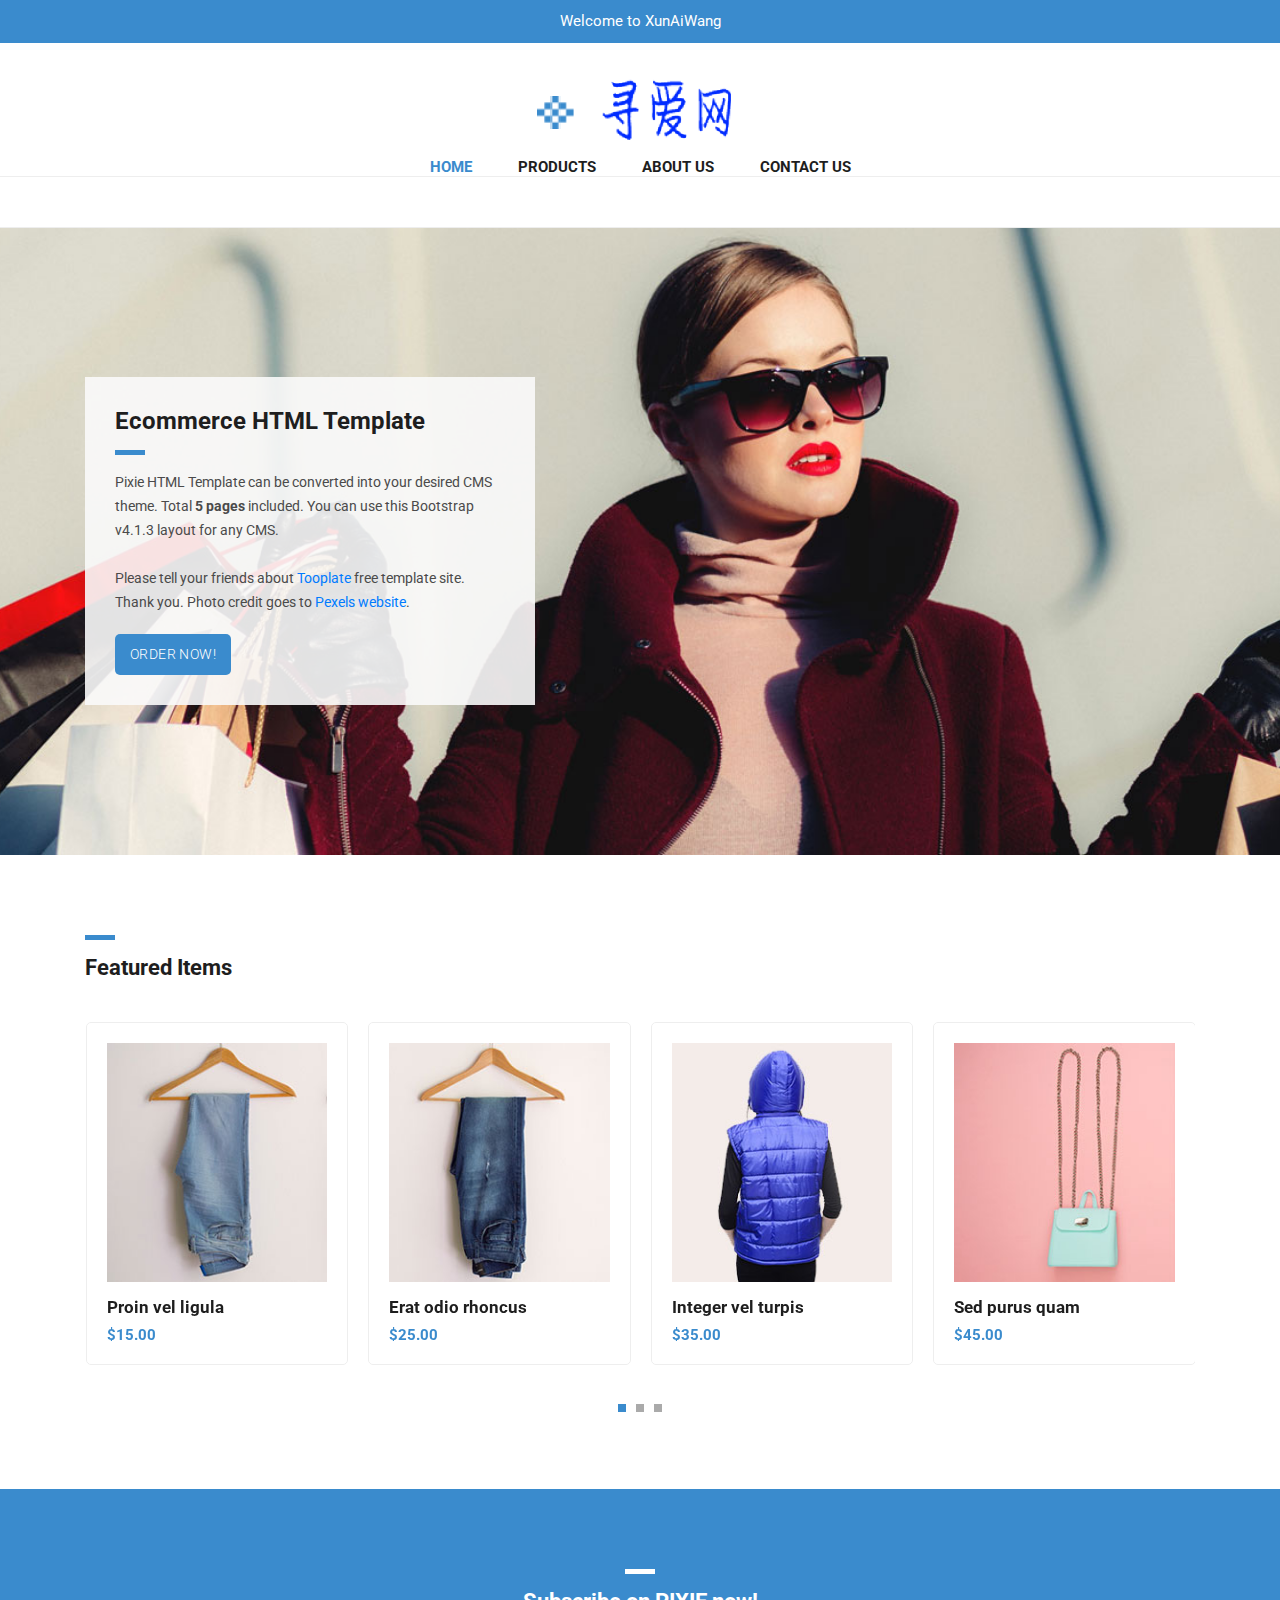
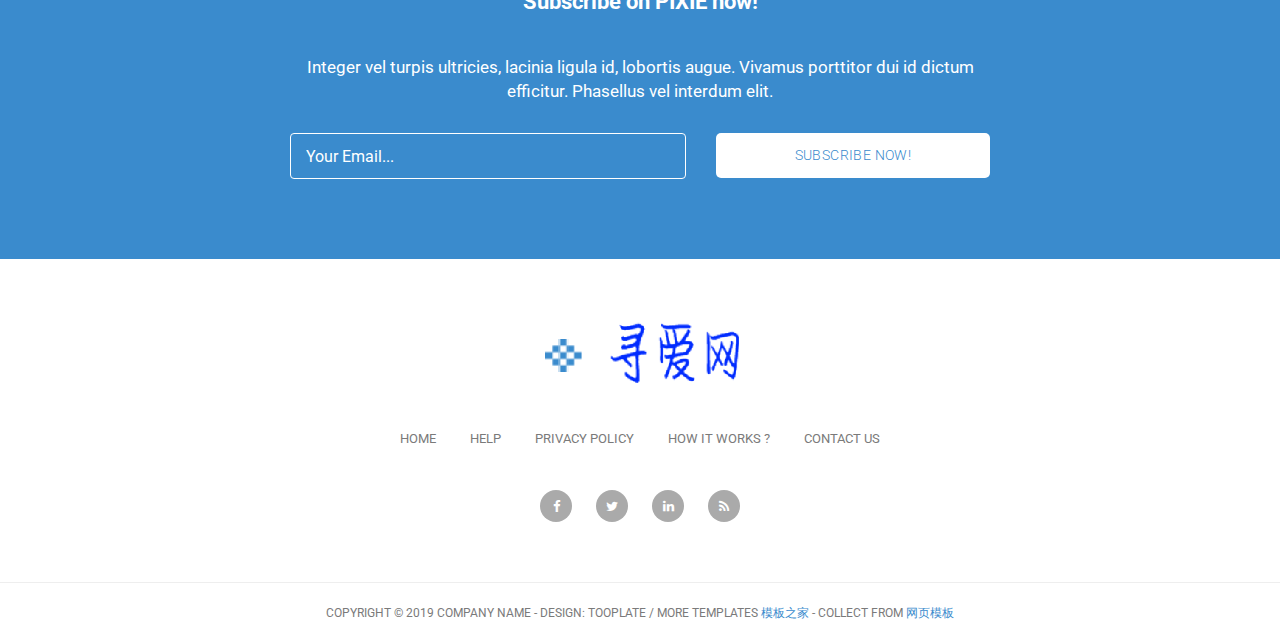
<file: src/main/webapp/index.html>
<!DOCTYPE html>
<html lang="en">

  <head>

    <meta charset="utf-8">
    <meta name="viewport" content="width=device-width, initial-scale=1, shrink-to-fit=no">
    <meta name="description" content="">
    <meta name="author" content="">
    <link href="https://fonts.googleapis.com/css?family=Roboto:100,300,400,500,700" rel="stylesheet">

    <title>寻爱网</title>

    <!-- Bootstrap core CSS -->
    <link href="vendor/bootstrap/css/bootstrap.min.css" rel="stylesheet">


    <!-- Additional CSS Files -->
    <link rel="stylesheet" href="assets/css/fontawesome.css">
    <link rel="stylesheet" href="assets/css/tooplate-main.css">
    <link rel="stylesheet" href="assets/css/owl.css">

  </head>

  <body>
    
    <!-- Pre Header -->
    <div id="pre-header">
      <div class="container">
        <div class="row">
          <div class="col-md-12">
            <span>Welcome to XunAiWang</span>
          </div>
        </div>
      </div>
    </div>

    <!-- Navigation -->
    <nav class="navbar navbar-expand-lg navbar-dark bg-dark static-top">
      <div class="container">
        <a class="navbar-brand" href="#"><img src="assets/images/header-logo.png" alt=""></a>
        <button class="navbar-toggler" type="button" data-toggle="collapse" data-target="#navbarResponsive" aria-controls="navbarResponsive" aria-expanded="false" aria-label="Toggle navigation">
          <span class="navbar-toggler-icon"></span>
        </button>
        <div class="collapse navbar-collapse" id="navbarResponsive">
          <ul class="navbar-nav ml-auto">
            <li class="nav-item active">
              <a class="nav-link" href="index.html">Home
                <span class="sr-only">(current)</span>
              </a>
            </li>
            <li class="nav-item">
              <a class="nav-link" href="products.html">Products</a>
            </li>
            <li class="nav-item">
              <a class="nav-link" href="about.html">About Us</a>
            </li>
            <li class="nav-item">
              <a class="nav-link" href="contact.html">Contact Us</a>
            </li>
          </ul>
        </div>
      </div>
    </nav>

    <!-- Page Content -->
    <!-- Banner Starts Here -->
    <div class="banner">
      <div class="container">
        <div class="row">
          <div class="col-md-12">
            <div class="caption">
              <h2>Ecommerce HTML Template</h2>
              <div class="line-dec"></div>
              <p>Pixie HTML Template can be converted into your desired CMS theme. Total <strong>5 pages</strong> included. You can use this Bootstrap v4.1.3 layout for any CMS. 
              <br><br>Please tell your friends about <a rel="nofollow" href="#">Tooplate</a> free template site. Thank you. Photo credit goes to <a rel="nofollow" href="#">Pexels website</a>.</p>
              <div class="main-button">
                <a href="#">Order Now!</a>
              </div>
            </div>
          </div>
        </div>
      </div>
    </div>
    <!-- Banner Ends Here -->
<div class="tlinks">Collect from <a href="http://www.cssmoban.com/" >建站模板</a></div>
    <!-- Featured Starts Here -->
    <div class="featured-items">
      <div class="container">
        <div class="row">
          <div class="col-md-12">
            <div class="section-heading">
              <div class="line-dec"></div>
              <h1>Featured Items</h1>
            </div>
          </div>
          <div class="col-md-12">
            <div class="owl-carousel owl-theme">
              <a href="single-product.html">
                <div class="featured-item">
                  <img src="assets/images/item-01.jpg" alt="Item 1">
                  <h4>Proin vel ligula</h4>
                  <h6>$15.00</h6>
                </div>
              </a>
              <a href="single-product.html">
                <div class="featured-item">
                  <img src="assets/images/item-02.jpg" alt="Item 2">
                  <h4>Erat odio rhoncus</h4>
                  <h6>$25.00</h6>
                </div>
              </a>
              <a href="single-product.html">
                <div class="featured-item">
                  <img src="assets/images/item-03.jpg" alt="Item 3">
                  <h4>Integer vel turpis</h4>
                  <h6>$35.00</h6>
                </div>
              </a>
              <a href="single-product.html">
                <div class="featured-item">
                  <img src="assets/images/item-04.jpg" alt="Item 4">
                  <h4>Sed purus quam</h4>
                  <h6>$45.00</h6>
                </div>
              </a>
              <a href="single-product.html">
                <div class="featured-item">
                  <img src="assets/images/item-05.jpg" alt="Item 5">
                  <h4>Morbi aliquet</h4>
                  <h6>$55.00</h6>
                </div>
              </a>
              <a href="single-product.html">
                <div class="featured-item">
                  <img src="assets/images/item-06.jpg" alt="Item 6">
                  <h4>Urna ac diam</h4>
                  <h6>$65.00</h6>
                </div>
              </a>
              <a href="single-product.html">
                <div class="featured-item">
                  <img src="assets/images/item-04.jpg" alt="Item 7">
                  <h4>Proin eget imperdiet</h4>
                  <h6>$75.00</h6>
                </div>
              </a>
              <a href="single-product.html">
                <div class="featured-item">
                  <img src="assets/images/item-05.jpg" alt="Item 8">
                  <h4>Nullam risus nisl</h4>
                  <h6>$85.00</h6>
                </div>
              </a>
              <a href="single-product.html">
                <div class="featured-item">
                  <img src="assets/images/item-06.jpg" alt="Item 9">
                  <h4>Cras tempus</h4>
                  <h6>$95.00</h6>
                </div>
              </a>
            </div>
          </div>
        </div>
      </div>
    </div>
    <!-- Featred Ends Here -->


    <!-- Subscribe Form Starts Here -->
    <div class="subscribe-form">
      <div class="container">
        <div class="row">
          <div class="col-md-12">
            <div class="section-heading">
              <div class="line-dec"></div>
              <h1>Subscribe on PIXIE now!</h1>
            </div>
          </div>
          <div class="col-md-8 offset-md-2">
            <div class="main-content">
              <p>Integer vel turpis ultricies, lacinia ligula id, lobortis augue. Vivamus porttitor dui id dictum efficitur. Phasellus vel interdum elit.</p>
              <div class="container">
                <form id="subscribe" action="" method="get">
                  <div class="row">
                    <div class="col-md-7">
                      <fieldset>
                        <input name="email" type="text" class="form-control" id="email" 
                        onfocus="if(this.value == 'Your Email...') { this.value = ''; }" 
                    	onBlur="if(this.value == '') { this.value = 'Your Email...';}"
                    	value="Your Email..." required="">
                      </fieldset>
                    </div>
                    <div class="col-md-5">
                      <fieldset>
                        <button type="submit" id="form-submit" class="button">Subscribe Now!</button>
                      </fieldset>
                    </div>
                  </div>
                </form>
              </div>
            </div>
          </div>
        </div>
      </div>
    </div>
    <!-- Subscribe Form Ends Here -->


    
    <!-- Footer Starts Here -->
    <div class="footer">
      <div class="container">
        <div class="row">
          <div class="col-md-12">
            <div class="logo">
              <img src="assets/images/header-logo.png" alt="">
            </div>
          </div>
          <div class="col-md-12">
            <div class="footer-menu">
              <ul>
                <li><a href="#">Home</a></li>
                <li><a href="#">Help</a></li>
                <li><a href="#">Privacy Policy</a></li>
                <li><a href="#">How It Works ?</a></li>
                <li><a href="#">Contact Us</a></li>
              </ul>
            </div>
          </div>
          <div class="col-md-12">
            <div class="social-icons">
              <ul>
                <li><a href="#"><i class="fa fa-facebook"></i></a></li>
                <li><a href="#"><i class="fa fa-twitter"></i></a></li>
                <li><a href="#"><i class="fa fa-linkedin"></i></a></li>
                <li><a href="#"><i class="fa fa-rss"></i></a></li>
              </ul>
            </div>
          </div>
        </div>
      </div>
    </div>
    <!-- Footer Ends Here -->


    <!-- Sub Footer Starts Here -->
    <div class="sub-footer">
      <div class="container">
        <div class="row">
          <div class="col-md-12">
            <div class="copyright-text">
              <p>Copyright &copy; 2019 Company Name 
                
                - Design: Tooplate / More Templates <a href="http://www.cssmoban.com/" target="_blank" title="模板之家">模板之家</a> - Collect from <a href="http://www.cssmoban.com/" title="网页模板" target="_blank">网页模板</a></p>
            </div>
          </div>
        </div>
      </div>
    </div>
    <!-- Sub Footer Ends Here -->


    <!-- Bootstrap core JavaScript -->
    <script src="vendor/jquery/jquery.min.js"></script>
    <script src="vendor/bootstrap/js/bootstrap.bundle.min.js"></script>


    <!-- Additional Scripts -->
    <script src="assets/js/custom.js"></script>
    <script src="assets/js/owl.js"></script>


    <script language = "text/Javascript"> 
      cleared[0] = cleared[1] = cleared[2] = 0; //set a cleared flag for each field
      function clearField(t){                   //declaring the array outside of the
      if(! cleared[t.id]){                      // function makes it static and global
          cleared[t.id] = 1;  // you could use true and false, but that's more typing
          t.value='';         // with more chance of typos
          t.style.color='#fff';
          }
      }
    </script>


  </body>

</html>
</file>
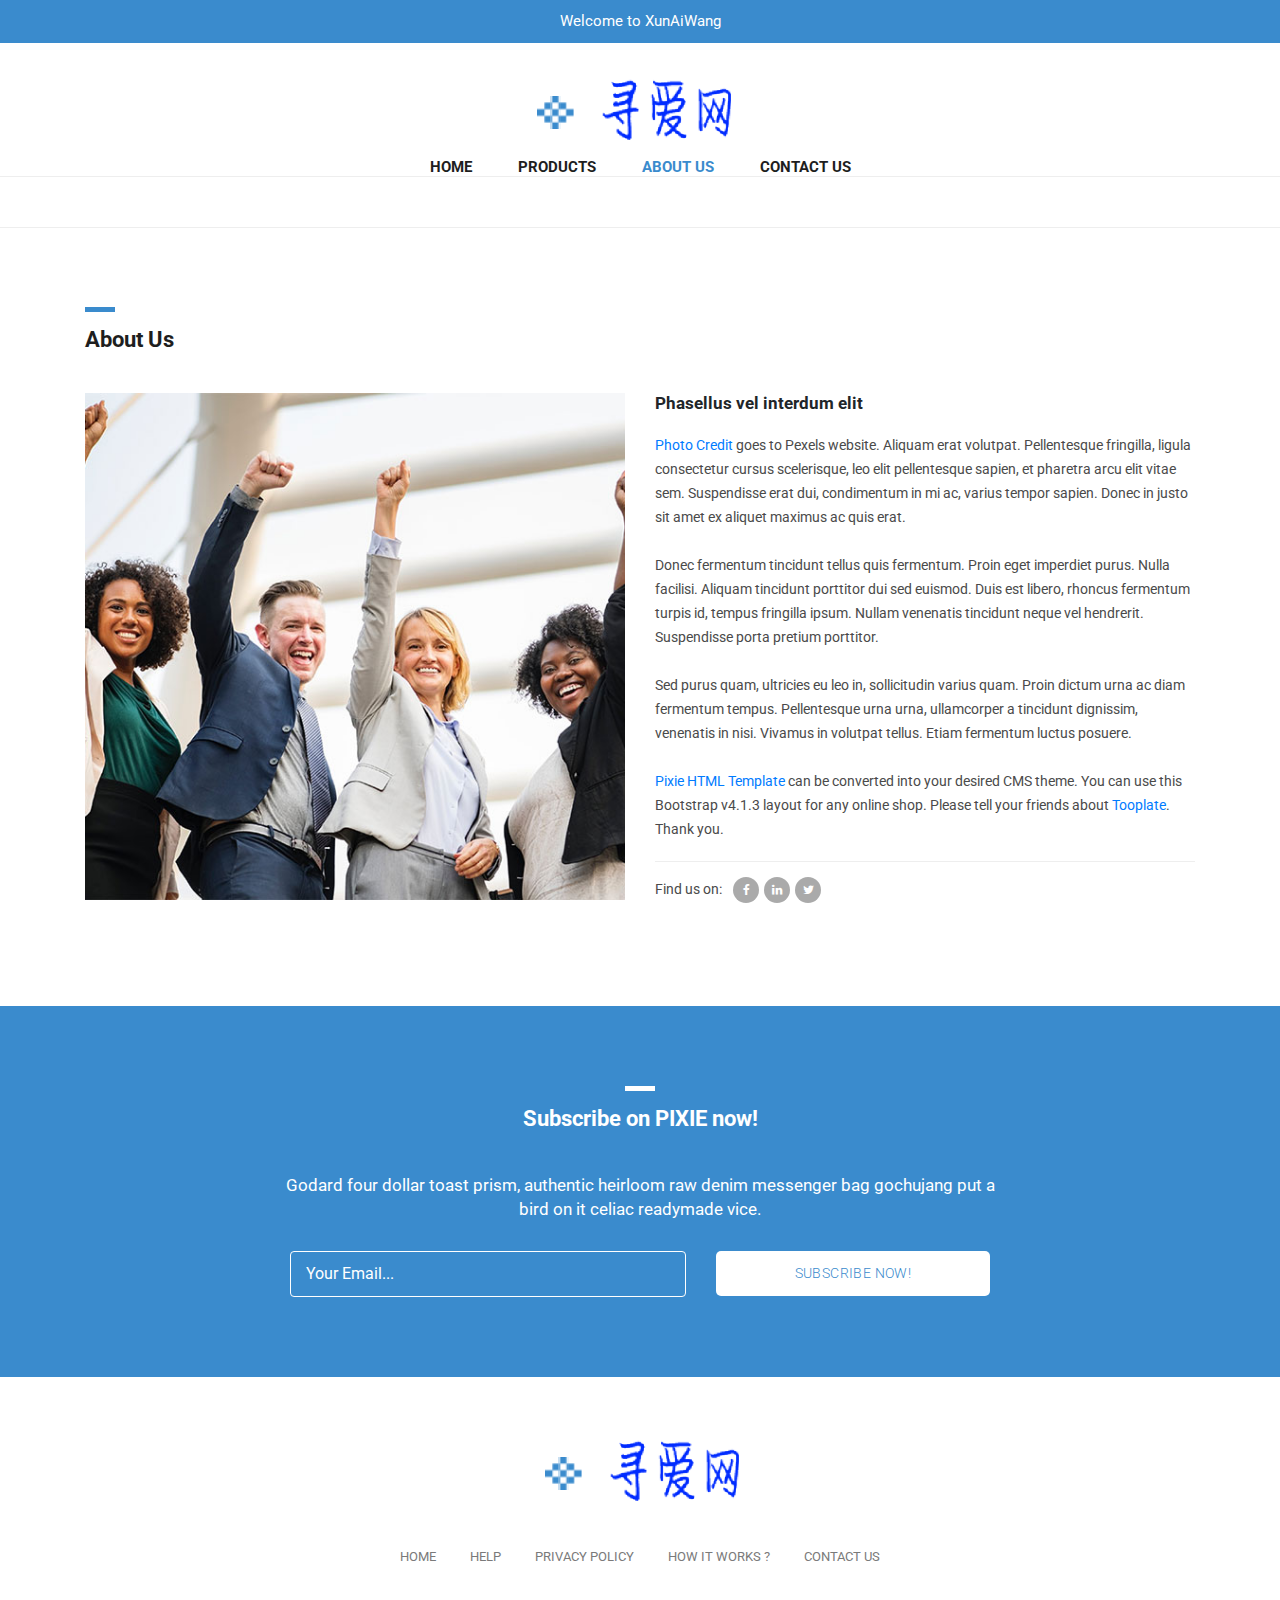
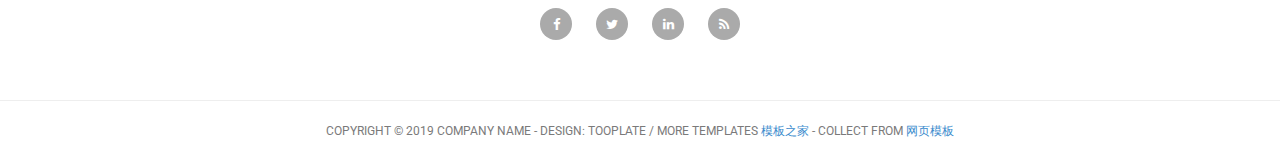
<file: src/main/webapp/about.html>
<!DOCTYPE html>
<html lang="en">

  <head>

    <meta charset="utf-8">
    <meta name="viewport" content="width=device-width, initial-scale=1, shrink-to-fit=no">
    <meta name="description" content="">
    <meta name="author" content="">
    <link href="https://fonts.googleapis.com/css?family=Roboto:100,300,400,500,700" rel="stylesheet">

    <title>XunAiWang</title>

    <!-- Bootstrap core CSS -->
    <link href="vendor/bootstrap/css/bootstrap.min.css" rel="stylesheet">


    <!-- Additional CSS Files -->
    <link rel="stylesheet" href="assets/css/fontawesome.css">
    <link rel="stylesheet" href="assets/css/tooplate-main.css">
    <link rel="stylesheet" href="assets/css/owl.css">
    <link rel="stylesheet" href="assets/css/flex-slider.css">

  </head>

  <body>
    
    <!-- Pre Header -->
    <div id="pre-header">
      <div class="container">
        <div class="row">
          <div class="col-md-12">
            <span>Welcome to XunAiWang</span>
          </div>
        </div>
      </div>
    </div>

    <!-- Navigation -->
    <nav class="navbar navbar-expand-lg navbar-dark bg-dark static-top">
      <div class="container">
        <a class="navbar-brand" href="#"><img src="assets/images/header-logo.png" alt=""></a>
        <button class="navbar-toggler" type="button" data-toggle="collapse" data-target="#navbarResponsive" aria-controls="navbarResponsive" aria-expanded="false" aria-label="Toggle navigation">
          <span class="navbar-toggler-icon"></span>
        </button>
        <div class="collapse navbar-collapse" id="navbarResponsive">
          <ul class="navbar-nav ml-auto">
            <li class="nav-item">
              <a class="nav-link" href="index.html">Home</a>
            </li>
            <li class="nav-item">
              <a class="nav-link" href="products.html">Products
                <span class="sr-only">(current)</span>
              </a>
            </li>
            <li class="nav-item active">
              <a class="nav-link" href="about.html">About Us</a>
              <span class="sr-only">(current)</span>
            </li>
            <li class="nav-item">
              <a class="nav-link" href="contact.html">Contact Us</a>
            </li>
          </ul>
        </div>
      </div>
    </nav>

    <!-- Page Content -->
    <!-- About Page Starts Here -->
    <div class="about-page">
      <div class="container">
        <div class="row">
          <div class="col-md-12">
            <div class="section-heading">
              <div class="line-dec"></div>
              <h1>About Us</h1>
            </div>
          </div>
          <div class="col-md-6">
            <div class="left-image">
              <img src="assets/images/about-us.jpg" alt="">
            </div>
          </div>
          <div class="col-md-6">
            <div class="right-content">
              <h4>Phasellus vel interdum elit</h4>
              <p><a href="#/photo/group-of-people-raising-right-hand-1059120/">Photo Credit</a> goes to Pexels website. Aliquam erat volutpat. Pellentesque fringilla, ligula consectetur cursus scelerisque, leo elit pellentesque sapien, et pharetra arcu elit vitae sem. Suspendisse erat dui, condimentum in mi ac, varius tempor sapien. Donec in justo sit amet ex aliquet maximus ac quis erat.</p> 
              <br>
              <p>Donec fermentum tincidunt tellus quis fermentum. Proin eget imperdiet purus. Nulla facilisi. Aliquam tincidunt porttitor dui sed euismod. Duis est libero, rhoncus fermentum turpis id, tempus fringilla ipsum. Nullam venenatis tincidunt neque vel hendrerit. Suspendisse porta pretium porttitor.</p>
              <br>
              <p>Sed purus quam, ultricies eu leo in, sollicitudin varius quam. Proin dictum urna ac diam fermentum tempus. Pellentesque urna urna, ullamcorper a tincidunt dignissim, venenatis in nisi. Vivamus in volutpat tellus. Etiam fermentum luctus posuere.</p>
              <br>
              <p><a rel="nofollow" href="#">Pixie HTML Template</a> can be converted into your desired CMS theme. You can use this Bootstrap v4.1.3 layout for any online shop. Please tell your friends about <a rel="nofollow" href="#">Tooplate</a>. Thank you.</p>
              <div class="share">
                <h6>Find us on: <span><a href="#"><i class="fa fa-facebook"></i></a><a href="#"><i class="fa fa-linkedin"></i></a><a href="#"><i class="fa fa-twitter"></i></a></span></h6>
              </div>
            </div>
          </div>
        </div>
      </div>
    </div>
    <!-- About Page Ends Here -->

    <!-- Subscribe Form Starts Here -->
    <div class="subscribe-form">
      <div class="container">
        <div class="row">
          <div class="col-md-12">
            <div class="section-heading">
              <div class="line-dec"></div>
              <h1>Subscribe on PIXIE now!</h1>
            </div>
          </div>
          <div class="col-md-8 offset-md-2">
            <div class="main-content">
              <p>Godard four dollar toast prism, authentic heirloom raw denim messenger bag gochujang put a bird on it celiac readymade vice.</p>
              <div class="container">
                <form id="subscribe" action="" method="get">
                  <div class="row">
                    <div class="col-md-7">
                      <fieldset>
                        <input name="email" type="text" class="form-control" id="email" 
                        onfocus="if(this.value == 'Your Email...') { this.value = ''; }" 
                    	onBlur="if(this.value == '') { this.value = 'Your Email...';}"
                    	value="Your Email..." required="">
                      </fieldset>
                    </div>
                    <div class="col-md-5">
                      <fieldset>
                        <button type="submit" id="form-submit" class="button">Subscribe Now!</button>
                      </fieldset>
                    </div>
                  </div>
                </form>
              </div>
            </div>
          </div>
        </div>
      </div>
    </div>
    <!-- Subscribe Form Ends Here -->


    
    <!-- Footer Starts Here -->
    <div class="footer">
      <div class="container">
        <div class="row">
          <div class="col-md-12">
            <div class="logo">
              <img src="assets/images/header-logo.png" alt="">
            </div>
          </div>
          <div class="col-md-12">
            <div class="footer-menu">
              <ul>
                <li><a href="#">Home</a></li>
                <li><a href="#">Help</a></li>
                <li><a href="#">Privacy Policy</a></li>
                <li><a href="#">How It Works ?</a></li>
                <li><a href="#">Contact Us</a></li>
              </ul>
            </div>
          </div>
          <div class="col-md-12">
            <div class="social-icons">
              <ul>
                <li><a href="#"><i class="fa fa-facebook"></i></a></li>
                <li><a href="#"><i class="fa fa-twitter"></i></a></li>
                <li><a href="#"><i class="fa fa-linkedin"></i></a></li>
                <li><a href="#"><i class="fa fa-rss"></i></a></li>
              </ul>
            </div>
          </div>
        </div>
      </div>
    </div>
    <!-- Footer Ends Here -->


    <!-- Sub Footer Starts Here -->
    <div class="sub-footer">
      <div class="container">
        <div class="row">
          <div class="col-md-12">
            <div class="copyright-text">
              <p>Copyright &copy; 2019 Company Name 
                
                - Design: Tooplate / More Templates <a href="http://www.cssmoban.com/" target="_blank" title="模板之家">模板之家</a> - Collect from <a href="http://www.cssmoban.com/" title="网页模板" target="_blank">网页模板</a></p>
            </div>
          </div>
        </div>
      </div>
    </div>
    <!-- Sub Footer Ends Here -->


    <!-- Bootstrap core JavaScript -->
    <script src="vendor/jquery/jquery.min.js"></script>
    <script src="vendor/bootstrap/js/bootstrap.bundle.min.js"></script>


    <!-- Additional Scripts -->
    <script src="assets/js/custom.js"></script>
    <script src="assets/js/owl.js"></script>
    <script src="assets/js/isotope.js"></script>
    <script src="assets/js/flex-slider.js"></script>


    <script language = "text/Javascript"> 
      cleared[0] = cleared[1] = cleared[2] = 0; //set a cleared flag for each field
      function clearField(t){                   //declaring the array outside of the
      if(! cleared[t.id]){                      // function makes it static and global
          cleared[t.id] = 1;  // you could use true and false, but that's more typing
          t.value='';         // with more chance of typos
          t.style.color='#fff';
          }
      }
    </script>


  </body>

</html>
</file>
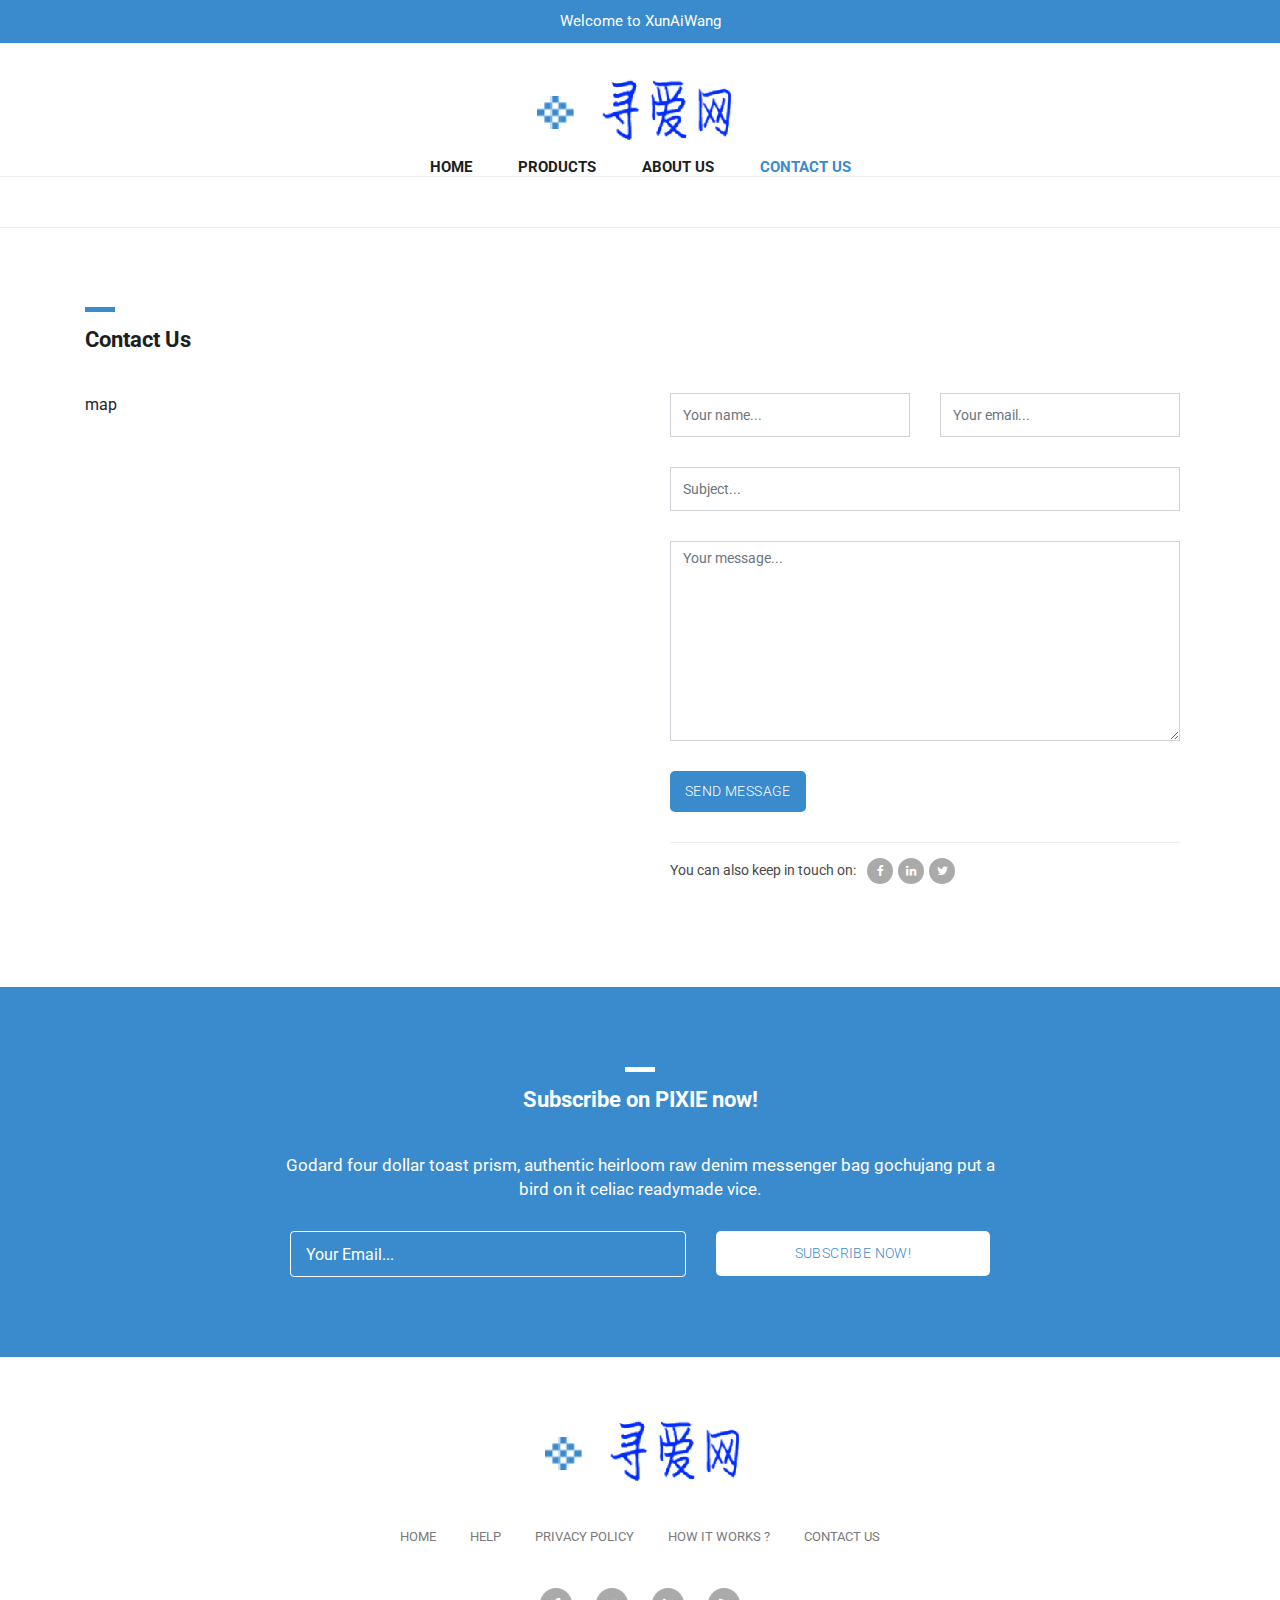
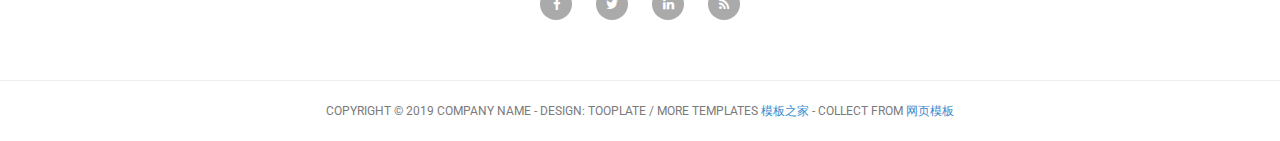
<file: src/main/webapp/contact.html>
<!DOCTYPE html>
<html lang="en">

  <head>

    <meta charset="utf-8">
    <meta name="viewport" content="width=device-width, initial-scale=1, shrink-to-fit=no">
    <meta name="description" content="">
    <meta name="author" content="">
    <link href="https://fonts.googleapis.com/css?family=Roboto:100,300,400,500,700" rel="stylesheet">

    <title>XunAiWang</title>

    <!-- Bootstrap core CSS -->
    <link href="vendor/bootstrap/css/bootstrap.min.css" rel="stylesheet">


    <!-- Additional CSS Files -->
    <link rel="stylesheet" href="assets/css/fontawesome.css">
    <link rel="stylesheet" href="assets/css/tooplate-main.css">
    <link rel="stylesheet" href="assets/css/owl.css">
    <link rel="stylesheet" href="assets/css/flex-slider.css">

  </head>

  <body>
    
    <!-- Pre Header -->
    <div id="pre-header">
      <div class="container">
        <div class="row">
          <div class="col-md-12">
            <span>Welcome to XunAiWang</span>
          </div>
        </div>
      </div>
    </div>

    <!-- Navigation -->
    <nav class="navbar navbar-expand-lg navbar-dark bg-dark static-top">
      <div class="container">
        <a class="navbar-brand" href="#"><img src="assets/images/header-logo.png" alt=""></a>
        <button class="navbar-toggler" type="button" data-toggle="collapse" data-target="#navbarResponsive" aria-controls="navbarResponsive" aria-expanded="false" aria-label="Toggle navigation">
          <span class="navbar-toggler-icon"></span>
        </button>
        <div class="collapse navbar-collapse" id="navbarResponsive">
          <ul class="navbar-nav ml-auto">
            <li class="nav-item">
              <a class="nav-link" href="index.html">Home</a>
            </li>
            <li class="nav-item">
              <a class="nav-link" href="products.html">Products
                <span class="sr-only">(current)</span>
              </a>
            </li>
            <li class="nav-item">
              <a class="nav-link" href="about.html">About Us</a>
            </li>
            <li class="nav-item active">
              <a class="nav-link" href="contact.html">Contact Us</a>
              <span class="sr-only">(current)</span>
            </li>
          </ul>
        </div>
      </div>
    </nav>

    <!-- Page Content -->
    <!-- About Page Starts Here -->
    <div class="contact-page">
      <div class="container">
        <div class="row">
          <div class="col-md-12">
            <div class="section-heading">
              <div class="line-dec"></div>
              <h1>Contact Us</h1>
            </div>
          </div>
          <div class="col-md-6">
            <div id="map">
            		<!-- How to change your own map point
                           1. Go to Google Maps
                           2. Click on your location point
                           3. Click "Share" and choose "Embed map" tab
                           4. Copy only URL and paste it within the src="" field below
                    -->

              map
            </div>
          </div>
          <div class="col-md-6">
            <div class="right-content">
              <div class="container">
                <form id="contact" action="" method="post">
                  <div class="row">
                    <div class="col-md-6">
                      <fieldset>
                        <input name="name" type="text" class="form-control" id="name" placeholder="Your name..." required="">
                      </fieldset>
                    </div>
                    <div class="col-md-6">
                      <fieldset>
                        <input name="email" type="text" class="form-control" id="email" placeholder="Your email..." required="">
                      </fieldset>
                    </div>
                    <div class="col-md-12">
                      <fieldset>
                        <input name="subject" type="text" class="form-control" id="subject" placeholder="Subject..." required="">
                      </fieldset>
                    </div>
                    <div class="col-md-12">
                      <fieldset>
                        <textarea name="message" rows="6" class="form-control" id="message" placeholder="Your message..." required=""></textarea>
                      </fieldset>
                    </div>
                    <div class="col-md-12">
                      <fieldset>
                        <button type="submit" id="form-submit" class="button">Send Message</button>
                      </fieldset>
                    </div>
                    <div class="col-md-12">
                      <div class="share">
                        <h6>You can also keep in touch on: <span><a href="#"><i class="fa fa-facebook"></i></a><a href="#"><i class="fa fa-linkedin"></i></a><a href="#"><i class="fa fa-twitter"></i></a></span></h6>
                      </div>
                    </div>
                  </div>
                </form>
              </div>
            </div>
          </div>
        </div>
      </div>
    </div>
    <!-- About Page Ends Here -->

    <!-- Subscribe Form Starts Here -->
    <div class="subscribe-form">
      <div class="container">
        <div class="row">
          <div class="col-md-12">
            <div class="section-heading">
              <div class="line-dec"></div>
              <h1>Subscribe on PIXIE now!</h1>
            </div>
          </div>
          <div class="col-md-8 offset-md-2">
            <div class="main-content">
              <p>Godard four dollar toast prism, authentic heirloom raw denim messenger bag gochujang put a bird on it celiac readymade vice.</p>
              <div class="container">
                <form id="subscribe" action="" method="get">
                  <div class="row">
                    <div class="col-md-7">
                      <fieldset>
                        <input name="email" type="text" class="form-control" id="email" 
                        onfocus="if(this.value == 'Your Email...') { this.value = ''; }" 
                    	onBlur="if(this.value == '') { this.value = 'Your Email...';}"
                    	value="Your Email..." required="">
                      </fieldset>
                    </div>
                    <div class="col-md-5">
                      <fieldset>
                        <button type="submit" id="form-submit" class="button">Subscribe Now!</button>
                      </fieldset>
                    </div>
                  </div>
                </form>
              </div>
            </div>
          </div>
        </div>
      </div>
    </div>
    <!-- Subscribe Form Ends Here -->


    
    <!-- Footer Starts Here -->
    <div class="footer">
      <div class="container">
        <div class="row">
          <div class="col-md-12">
            <div class="logo">
              <img src="assets/images/header-logo.png" alt="">
            </div>
          </div>
          <div class="col-md-12">
            <div class="footer-menu">
              <ul>
                <li><a href="#">Home</a></li>
                <li><a href="#">Help</a></li>
                <li><a href="#">Privacy Policy</a></li>
                <li><a href="#">How It Works ?</a></li>
                <li><a href="#">Contact Us</a></li>
              </ul>
            </div>
          </div>
          <div class="col-md-12">
            <div class="social-icons">
              <ul>
                <li><a href="#"><i class="fa fa-facebook"></i></a></li>
                <li><a href="#"><i class="fa fa-twitter"></i></a></li>
                <li><a href="#"><i class="fa fa-linkedin"></i></a></li>
                <li><a href="#"><i class="fa fa-rss"></i></a></li>
              </ul>
            </div>
          </div>
        </div>
      </div>
    </div>
    <!-- Footer Ends Here -->


    <!-- Sub Footer Starts Here -->
    <div class="sub-footer">
      <div class="container">
        <div class="row">
          <div class="col-md-12">
            <div class="copyright-text">
              <p>Copyright &copy; 2019 Company Name 
                
                - Design: Tooplate / More Templates <a href="http://www.cssmoban.com/" target="_blank" title="模板之家">模板之家</a> - Collect from <a href="http://www.cssmoban.com/" title="网页模板" target="_blank">网页模板</a></p>
            </div>
          </div>
        </div>
      </div>
    </div>
    <!-- Sub Footer Ends Here -->


    <!-- Bootstrap core JavaScript -->
    <script src="vendor/jquery/jquery.min.js"></script>
    <script src="vendor/bootstrap/js/bootstrap.bundle.min.js"></script>


    <!-- Additional Scripts -->
    <script src="assets/js/custom.js"></script>
    <script src="assets/js/owl.js"></script>
    <script src="assets/js/isotope.js"></script>
    <script src="assets/js/flex-slider.js"></script>


    <script language = "text/Javascript"> 
      cleared[0] = cleared[1] = cleared[2] = 0; //set a cleared flag for each field
      function clearField(t){                   //declaring the array outside of the
      if(! cleared[t.id]){                      // function makes it static and global
          cleared[t.id] = 1;  // you could use true and false, but that's more typing
          t.value='';         // with more chance of typos
          t.style.color='#fff';
          }
      }
    </script>


  </body>

</html>
</file>
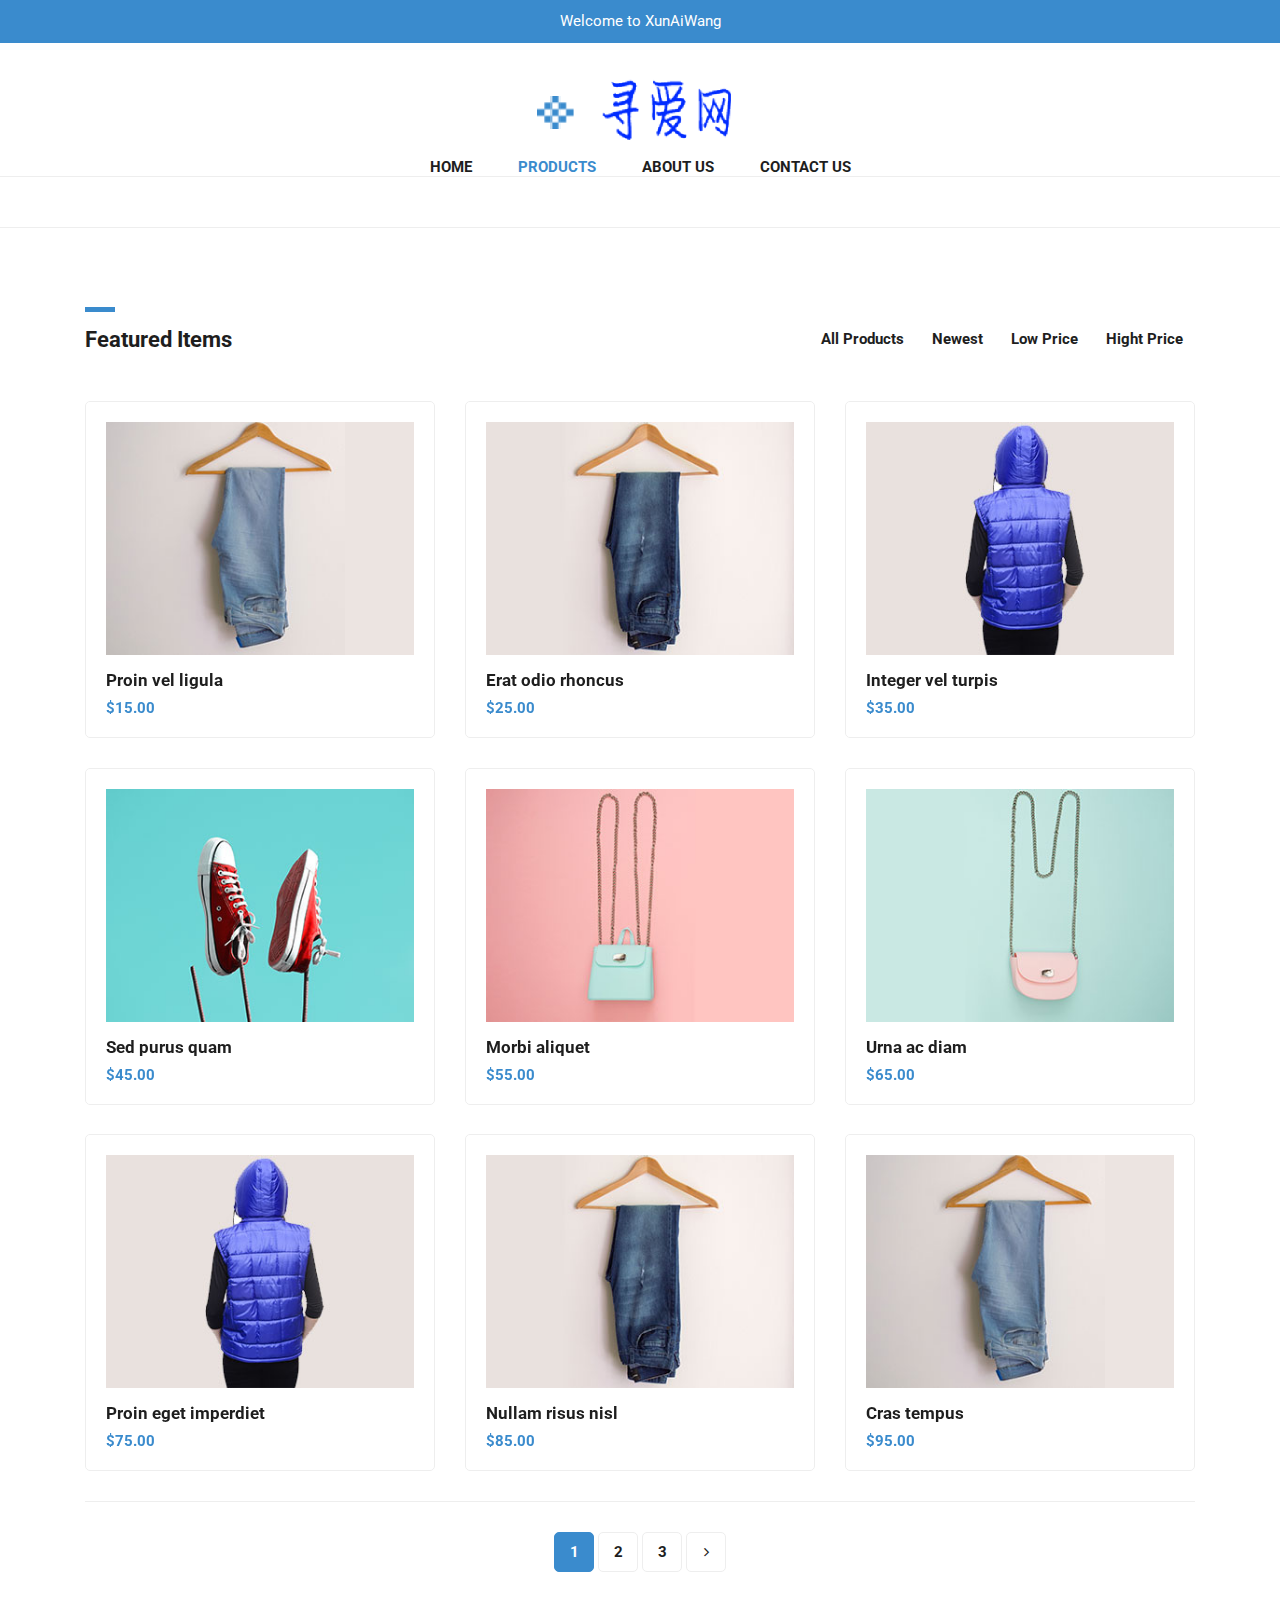
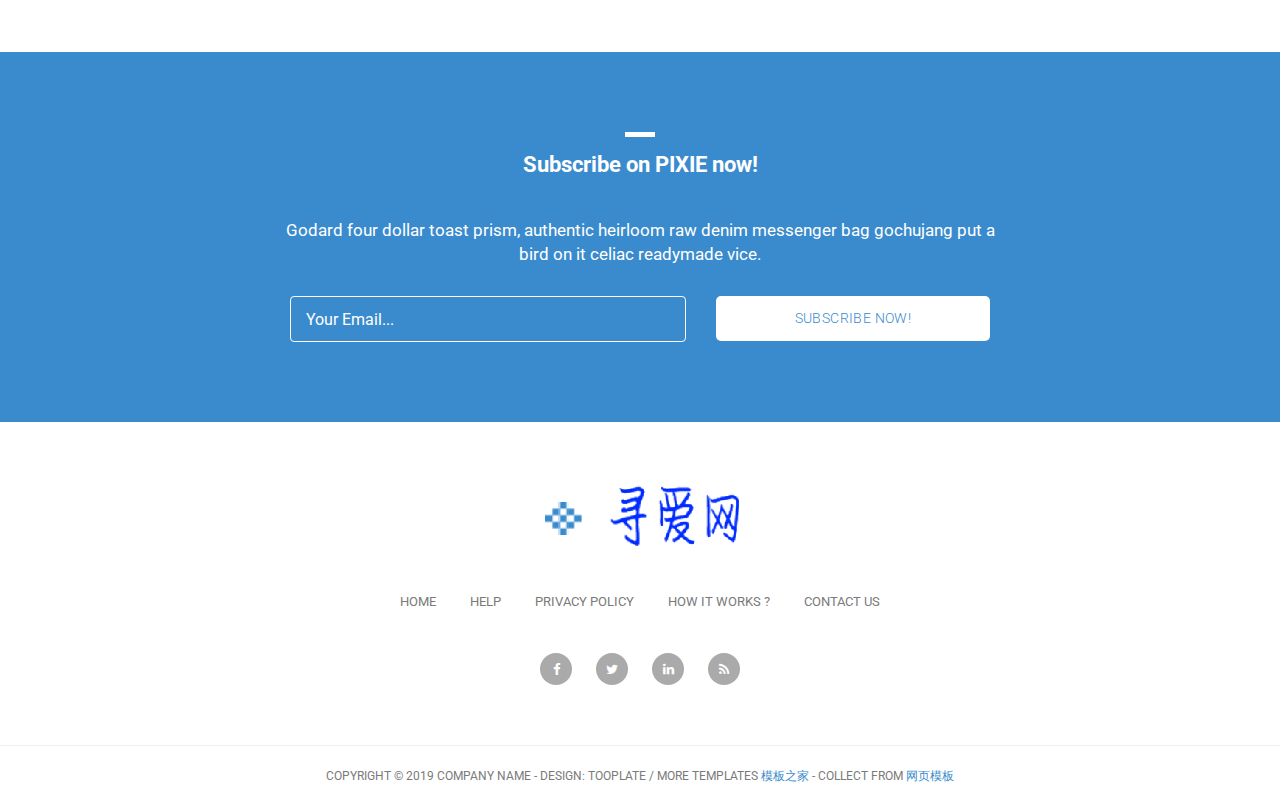
<file: src/main/webapp/products.html>
<!DOCTYPE html>
<html lang="en">

  <head>

    <meta charset="utf-8">
    <meta name="viewport" content="width=device-width, initial-scale=1, shrink-to-fit=no">
    <meta name="description" content="">
    <meta name="author" content="">
    <link href="https://fonts.googleapis.com/css?family=Roboto:100,300,400,500,700" rel="stylesheet">

    <title>XunAiWang</title>

    <!-- Bootstrap core CSS -->
    <link href="vendor/bootstrap/css/bootstrap.min.css" rel="stylesheet">


    <!-- Additional CSS Files -->
    <link rel="stylesheet" href="assets/css/fontawesome.css">
    <link rel="stylesheet" href="assets/css/tooplate-main.css">
    <link rel="stylesheet" href="assets/css/owl.css">

  </head>

  <body>
    
    <!-- Pre Header -->
    <div id="pre-header">
      <div class="container">
        <div class="row">
          <div class="col-md-12">
            <span>Welcome to XunAiWang</span>
          </div>
        </div>
      </div>
    </div>

    <!-- Navigation -->
    <nav class="navbar navbar-expand-lg navbar-dark bg-dark static-top">
      <div class="container">
        <a class="navbar-brand" href="#"><img src="assets/images/header-logo.png" alt=""></a>
        <button class="navbar-toggler" type="button" data-toggle="collapse" data-target="#navbarResponsive" aria-controls="navbarResponsive" aria-expanded="false" aria-label="Toggle navigation">
          <span class="navbar-toggler-icon"></span>
        </button>
        <div class="collapse navbar-collapse" id="navbarResponsive">
          <ul class="navbar-nav ml-auto">
            <li class="nav-item">
              <a class="nav-link" href="index.html">Home</a>
            </li>
            <li class="nav-item active">
              <a class="nav-link" href="products.html">Products
                <span class="sr-only">(current)</span>
              </a>
            </li>
            <li class="nav-item">
              <a class="nav-link" href="about.html">About Us</a>
            </li>
            <li class="nav-item">
              <a class="nav-link" href="contact.html">Contact Us</a>
            </li>
          </ul>
        </div>
      </div>
    </nav>

    <!-- Page Content -->
    <!-- Items Starts Here -->
    <div class="featured-page">
      <div class="container">
        <div class="row">
          <div class="col-md-4 col-sm-12">
            <div class="section-heading">
              <div class="line-dec"></div>
              <h1>Featured Items</h1>
            </div>
          </div>
          <div class="col-md-8 col-sm-12">
            <div id="filters" class="button-group">
              <button class="btn btn-primary" data-filter="*">All Products</button>
              <button class="btn btn-primary" data-filter=".new">Newest</button>
              <button class="btn btn-primary" data-filter=".low">Low Price</button>
              <button class="btn btn-primary" data-filter=".high">Hight Price</button>
            </div>
          </div>
        </div>
      </div>
    </div>
  
    <div class="featured container no-gutter">

        <div class="row posts">
            <div id="1" class="item new col-md-4">
              <a href="single-product.html">
                <div class="featured-item">
                  <img src="assets/images/product-01.jpg" alt="">
                  <h4>Proin vel ligula</h4>
                  <h6>$15.00</h6>
                </div>
              </a>
            </div>
            <div id="2" class="item high col-md-4">
              <a href="single-product.html">
                <div class="featured-item">
                  <img src="assets/images/product-02.jpg" alt="">
                  <h4>Erat odio rhoncus</h4>
                  <h6>$25.00</h6>
                </div>
              </a>
            </div>
            <div id="3" class="item low col-md-4">
              <a href="single-product.html">
                <div class="featured-item">
                  <img src="assets/images/product-03.jpg" alt="">
                  <h4>Integer vel turpis</h4>
                  <h6>$35.00</h6>
                </div>
              </a>
            </div>
            <div id="4" class="item low col-md-4">
              <a href="single-product.html">
                <div class="featured-item">
                  <img src="assets/images/product-04.jpg" alt="">
                  <h4>Sed purus quam</h4>
                  <h6>$45.00</h6>
                </div>
              </a>
            </div>
            <div id="5" class="item new high col-md-4">
              <a href="single-product.html">
                <div class="featured-item">
                  <img src="assets/images/product-05.jpg" alt="">
                  <h4>Morbi aliquet</h4>
                  <h6>$55.00</h6>
                </div>
              </a>
            </div>
            <div id="6" class="item new col-md-4">
              <a href="single-product.html">
                <div class="featured-item">
                  <img src="assets/images/product-06.jpg" alt="">
                  <h4>Urna ac diam</h4>
                  <h6>$65.00</h6>
                </div>
              </a>
            </div>
            <div id="7" class="item new high col-md-4">
              <a href="single-product.html">
                <div class="featured-item">
                  <img src="assets/images/product-03.jpg" alt="">
                  <h4>Proin eget imperdiet</h4>
                  <h6>$75.00</h6>
                </div>
              </a>
            </div>
            <div id="8" class="item low new col-md-4">
              <a href="single-product.html">
                <div class="featured-item">
                  <img src="assets/images/product-02.jpg" alt="">
                  <h4>Nullam risus nisl</h4>
                  <h6>$85.00</h6>
                </div>
              </a>
            </div>
            <div id="9" class="item new col-md-4">
              <a href="single-product.html">
                <div class="featured-item">
                  <img src="assets/images/product-01.jpg" alt="">
                  <h4>Cras tempus</h4>
                  <h6>$95.00</h6>
                </div>
              </a>
            </div>
        </div>
    </div>

    <div class="page-navigation">
      <div class="container">
        <div class="row">
          <div class="col-md-12">
            <ul>
              <li class="current-page"><a href="#">1</a></li>
              <li><a href="#">2</a></li>
              <li><a href="#">3</a></li>
              <li><a href="#"><i class="fa fa-angle-right"></i></a></li>
            </ul>
          </div>
        </div>
      </div>
    </div>
    <!-- Featred Page Ends Here -->


    <!-- Subscribe Form Starts Here -->
    <div class="subscribe-form">
      <div class="container">
        <div class="row">
          <div class="col-md-12">
            <div class="section-heading">
              <div class="line-dec"></div>
              <h1>Subscribe on PIXIE now!</h1>
            </div>
          </div>
          <div class="col-md-8 offset-md-2">
            <div class="main-content">
              <p>Godard four dollar toast prism, authentic heirloom raw denim messenger bag gochujang put a bird on it celiac readymade vice.</p>
              <div class="container">
                <form id="subscribe" action="" method="get">
                  <div class="row">
                    <div class="col-md-7">
                      <fieldset>
                        <input name="email" type="text" class="form-control" id="email" 
                        onfocus="if(this.value == 'Your Email...') { this.value = ''; }" 
                    	onBlur="if(this.value == '') { this.value = 'Your Email...';}"
                    	value="Your Email..." required="">
                      </fieldset>
                    </div>
                    <div class="col-md-5">
                      <fieldset>
                        <button type="submit" id="form-submit" class="button">Subscribe Now!</button>
                      </fieldset>
                    </div>
                  </div>
                </form>
              </div>
            </div>
          </div>
        </div>
      </div>
    </div>
    <!-- Subscribe Form Ends Here -->


    
    <!-- Footer Starts Here -->
    <div class="footer">
      <div class="container">
        <div class="row">
          <div class="col-md-12">
            <div class="logo">
              <img src="assets/images/header-logo.png" alt="">
            </div>
          </div>
          <div class="col-md-12">
            <div class="footer-menu">
              <ul>
                <li><a href="#">Home</a></li>
                <li><a href="#">Help</a></li>
                <li><a href="#">Privacy Policy</a></li>
                <li><a href="#">How It Works ?</a></li>
                <li><a href="#">Contact Us</a></li>
              </ul>
            </div>
          </div>
          <div class="col-md-12">
            <div class="social-icons">
              <ul>
                <li><a href="#"><i class="fa fa-facebook"></i></a></li>
                <li><a href="#"><i class="fa fa-twitter"></i></a></li>
                <li><a href="#"><i class="fa fa-linkedin"></i></a></li>
                <li><a href="#"><i class="fa fa-rss"></i></a></li>
              </ul>
            </div>
          </div>
        </div>
      </div>
    </div>
    <!-- Footer Ends Here -->


    <!-- Sub Footer Starts Here -->
    <div class="sub-footer">
      <div class="container">
        <div class="row">
          <div class="col-md-12">
            <div class="copyright-text">
              <p>Copyright &copy; 2019 Company Name 
                
                - Design: Tooplate / More Templates <a href="http://www.cssmoban.com/" target="_blank" title="模板之家">模板之家</a> - Collect from <a href="http://www.cssmoban.com/" title="网页模板" target="_blank">网页模板</a></p>
            </div>
          </div>
        </div>
      </div>
    </div>
    <!-- Sub Footer Ends Here -->


    <!-- Bootstrap core JavaScript -->
    <script src="vendor/jquery/jquery.min.js"></script>
    <script src="vendor/bootstrap/js/bootstrap.bundle.min.js"></script>


    <!-- Additional Scripts -->
    <script src="assets/js/custom.js"></script>
    <script src="assets/js/owl.js"></script>
    <script src="assets/js/isotope.js"></script>


    <script language = "text/Javascript"> 
      cleared[0] = cleared[1] = cleared[2] = 0; //set a cleared flag for each field
      function clearField(t){                   //declaring the array outside of the
      if(! cleared[t.id]){                      // function makes it static and global
          cleared[t.id] = 1;  // you could use true and false, but that's more typing
          t.value='';         // with more chance of typos
          t.style.color='#fff';
          }
      }
    </script>


  </body>

</html>
</file>
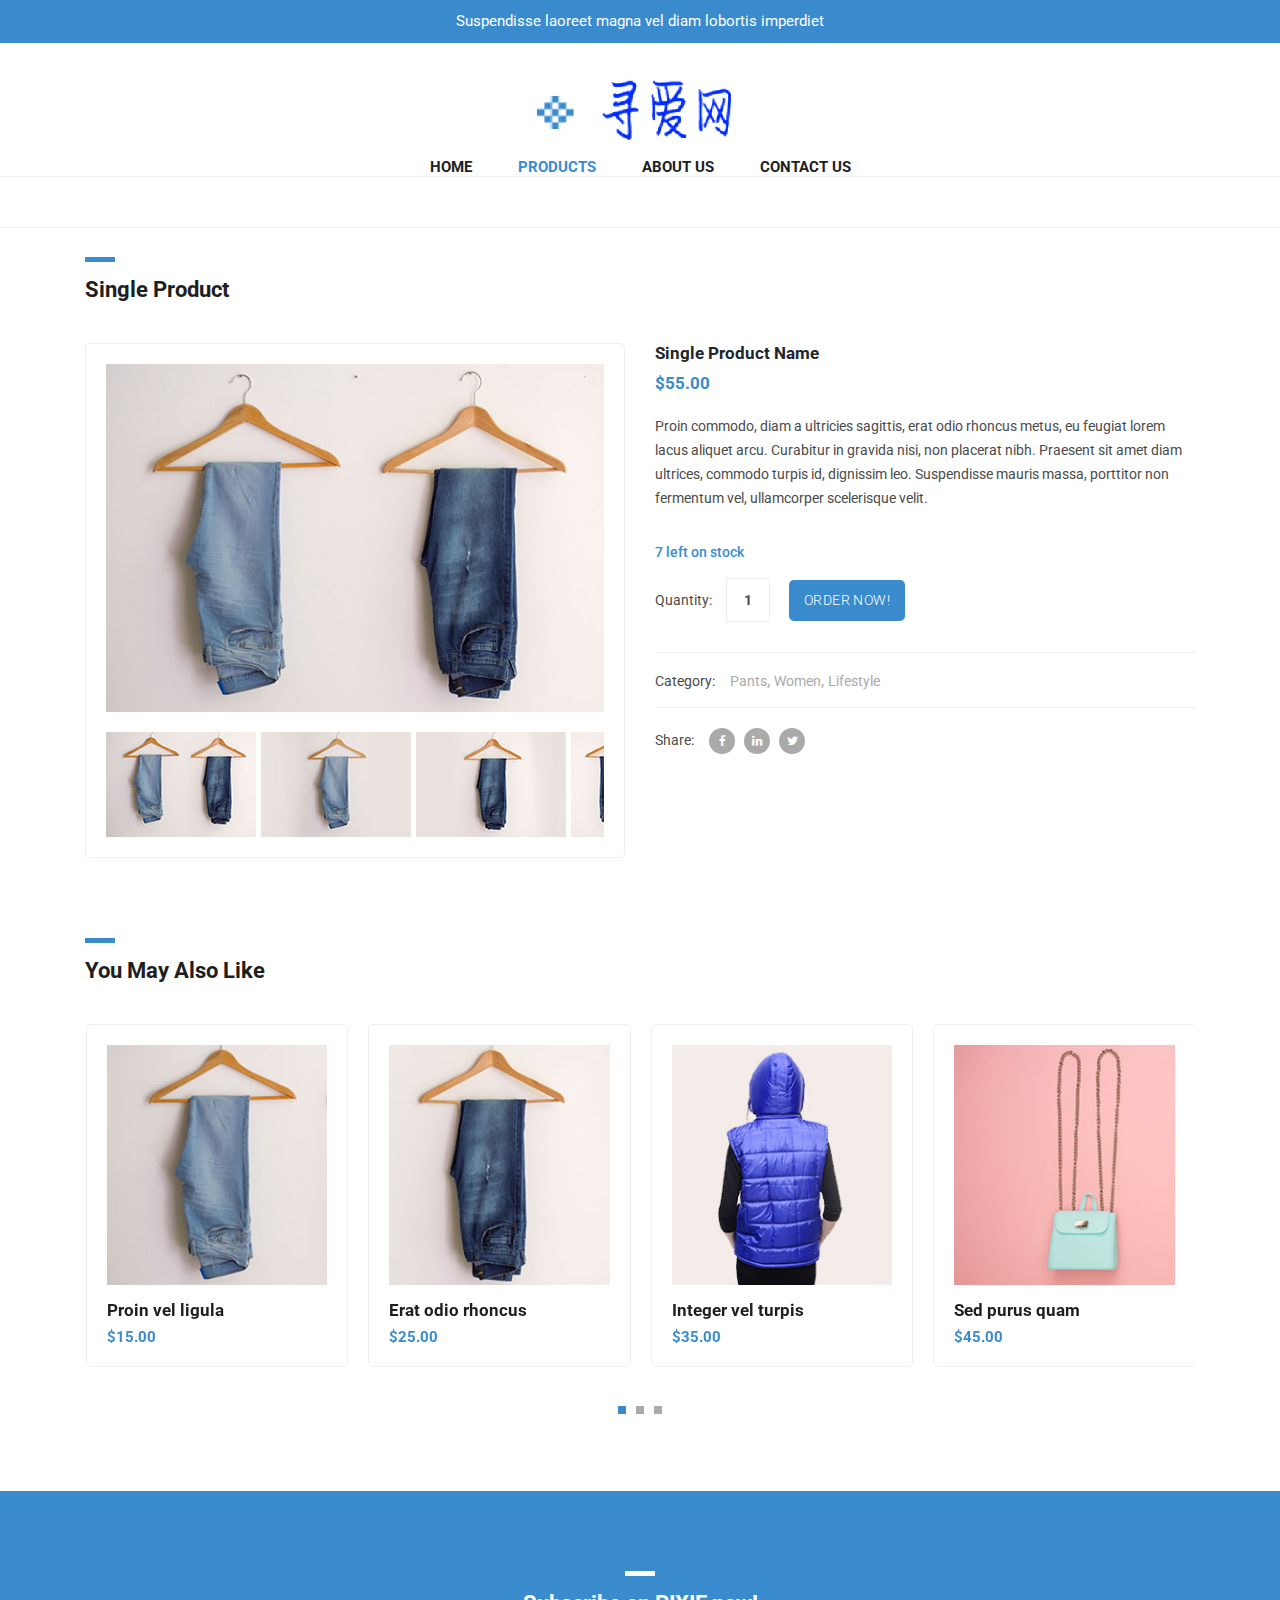
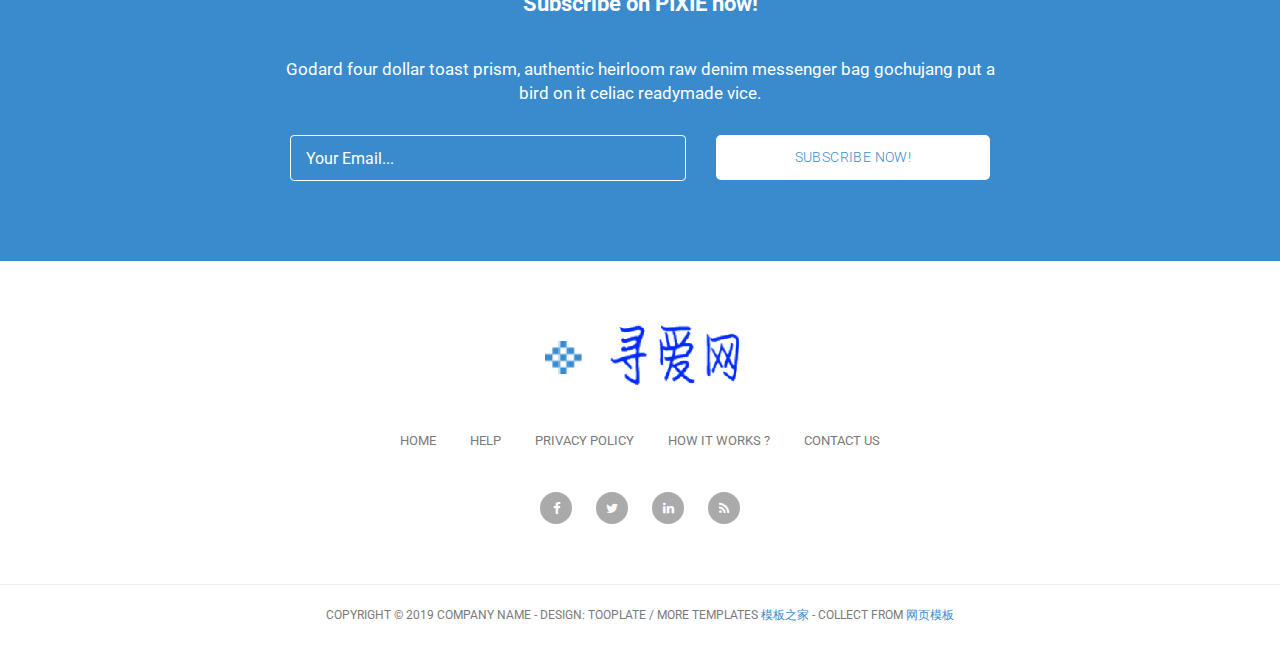
<file: src/main/webapp/single-product.html>
<!DOCTYPE html>
<html lang="en">

  <head>

    <meta charset="utf-8">
    <meta name="viewport" content="width=device-width, initial-scale=1, shrink-to-fit=no">
    <meta name="description" content="">
    <meta name="author" content="">
    <link href="https://fonts.googleapis.com/css?family=Roboto:100,300,400,500,700" rel="stylesheet">

    <title>XunAiWang</title>

    <!-- Bootstrap core CSS -->
    <link href="vendor/bootstrap/css/bootstrap.min.css" rel="stylesheet">


    <!-- Additional CSS Files -->
    <link rel="stylesheet" href="assets/css/fontawesome.css">
    <link rel="stylesheet" href="assets/css/tooplate-main.css">
    <link rel="stylesheet" href="assets/css/owl.css">
    <link rel="stylesheet" href="assets/css/flex-slider.css">

  </head>

  <body>
    
    <!-- Pre Header -->
    <div id="pre-header">
      <div class="container">
        <div class="row">
          <div class="col-md-12">
            <span>Suspendisse laoreet magna vel diam lobortis imperdiet</span>
          </div>
        </div>
      </div>
    </div>

    <!-- Navigation -->
    <nav class="navbar navbar-expand-lg navbar-dark bg-dark static-top">
      <div class="container">
        <a class="navbar-brand" href="#"><img src="assets/images/header-logo.png" alt=""></a>
        <button class="navbar-toggler" type="button" data-toggle="collapse" data-target="#navbarResponsive" aria-controls="navbarResponsive" aria-expanded="false" aria-label="Toggle navigation">
          <span class="navbar-toggler-icon"></span>
        </button>
        <div class="collapse navbar-collapse" id="navbarResponsive">
          <ul class="navbar-nav ml-auto">
            <li class="nav-item">
              <a class="nav-link" href="index.html">Home</a>
            </li>
            <li class="nav-item active">
              <a class="nav-link" href="products.html">Products
                <span class="sr-only">(current)</span>
              </a>
            </li>
            <li class="nav-item">
              <a class="nav-link" href="about.html">About Us</a>
            </li>
            <li class="nav-item">
              <a class="nav-link" href="contact.html">Contact Us</a>
            </li>
          </ul>
        </div>
      </div>
    </nav>

    <!-- Page Content -->
    <!-- Single Starts Here -->
    <div class="single-product">
      <div class="container">
        <div class="row">
          <div class="col-md-12">
            <div class="section-heading">
              <div class="line-dec"></div>
              <h1>Single Product</h1>
            </div>
          </div>
          <div class="col-md-6">
            <div class="product-slider">
              <div id="slider" class="flexslider">
                <ul class="slides">
                  <li>
                    <img src="assets/images/big-01.jpg" />
                  </li>
                  <li>
                    <img src="assets/images/big-02.jpg" />
                  </li>
                  <li>
                    <img src="assets/images/big-03.jpg" />
                  </li>
                  <li>
                    <img src="assets/images/big-04.jpg" />
                  </li>
                  <!-- items mirrored twice, total of 12 -->
                </ul>
              </div>
              <div id="carousel" class="flexslider">
                <ul class="slides">
                  <li>
                    <img src="assets/images/thumb-01.jpg" />
                  </li>
                  <li>
                    <img src="assets/images/thumb-02.jpg" />
                  </li>
                  <li>
                    <img src="assets/images/thumb-03.jpg" />
                  </li>
                  <li>
                    <img src="assets/images/thumb-04.jpg" />
                  </li>
                  <!-- items mirrored twice, total of 12 -->
                </ul>
              </div>
            </div>
          </div>
          <div class="col-md-6">
            <div class="right-content">
              <h4>Single Product Name</h4>
              <h6>$55.00</h6>
              <p>Proin commodo, diam a ultricies sagittis, erat odio rhoncus metus, eu feugiat lorem lacus aliquet arcu. Curabitur in gravida nisi, non placerat nibh. Praesent sit amet diam ultrices, commodo turpis id, dignissim leo. Suspendisse mauris massa, porttitor non fermentum vel, ullamcorper scelerisque velit. </p>
              <span>7 left on stock</span>
              <form action="" method="get">
                <label for="quantity">Quantity:</label>
                <input name="quantity" type="quantity" class="quantity-text" id="quantity" 
                	onfocus="if(this.value == '1') { this.value = ''; }" 
                    onBlur="if(this.value == '') { this.value = '1';}"
                    value="1">
                <input type="submit" class="button" value="Order Now!">
              </form>
              <div class="down-content">
                <div class="categories">
                  <h6>Category: <span><a href="#">Pants</a>,<a href="#">Women</a>,<a href="#">Lifestyle</a></span></h6>
                </div>
                <div class="share">
                  <h6>Share: <span><a href="#"><i class="fa fa-facebook"></i></a><a href="#"><i class="fa fa-linkedin"></i></a><a href="#"><i class="fa fa-twitter"></i></a></span></h6>
                </div>
              </div>
            </div>
          </div>
        </div>
      </div>
    </div>
    <!-- Single Page Ends Here -->


    <!-- Similar Starts Here -->
    <div class="featured-items">
      <div class="container">
        <div class="row">
          <div class="col-md-12">
            <div class="section-heading">
              <div class="line-dec"></div>
              <h1>You May Also Like</h1>
            </div>
          </div>
          <div class="col-md-12">
            <div class="owl-carousel owl-theme">
              <a href="single-product.html">
                <div class="featured-item">
                  <img src="assets/images/item-01.jpg" alt="Item 1">
                  <h4>Proin vel ligula</h4>
                  <h6>$15.00</h6>
                </div>
              </a>
              <a href="single-product.html">
                <div class="featured-item">
                  <img src="assets/images/item-02.jpg" alt="Item 2">
                  <h4>Erat odio rhoncus</h4>
                  <h6>$25.00</h6>
                </div>
              </a>
              <a href="single-product.html">
                <div class="featured-item">
                  <img src="assets/images/item-03.jpg" alt="Item 3">
                  <h4>Integer vel turpis</h4>
                  <h6>$35.00</h6>
                </div>
              </a>
              <a href="single-product.html">
                <div class="featured-item">
                  <img src="assets/images/item-04.jpg" alt="Item 4">
                  <h4>Sed purus quam</h4>
                  <h6>$45.00</h6>
                </div>
              </a>
              <a href="single-product.html">
                <div class="featured-item">
                  <img src="assets/images/item-05.jpg" alt="Item 5">
                  <h4>Morbi aliquet</h4>
                  <h6>$55.00</h6>
                </div>
              </a>
              <a href="single-product.html">
                <div class="featured-item">
                  <img src="assets/images/item-06.jpg" alt="Item 6">
                  <h4>Urna ac diam</h4>
                  <h6>$65.00</h6>
                </div>
              </a>
              <a href="single-product.html">
                <div class="featured-item">
                  <img src="assets/images/item-04.jpg" alt="Item 7">
                  <h4>Proin eget imperdiet</h4>
                  <h6>$75.00</h6>
                </div>
              </a>
              <a href="single-product.html">
                <div class="featured-item">
                  <img src="assets/images/item-05.jpg" alt="Item 8">
                  <h4>Nullam risus nisl</h4>
                  <h6>$85.00</h6>
                </div>
              </a>
              <a href="single-product.html">
                <div class="featured-item">
                  <img src="assets/images/item-06.jpg" alt="Item 9">
                  <h4>Cras tempus</h4>
                  <h6>$95.00</h6>
                </div>
              </a>
            </div>
          </div>
        </div>
      </div>
    </div>
    <!-- Similar Ends Here -->


    <!-- Subscribe Form Starts Here -->
    <div class="subscribe-form">
      <div class="container">
        <div class="row">
          <div class="col-md-12">
            <div class="section-heading">
              <div class="line-dec"></div>
              <h1>Subscribe on PIXIE now!</h1>
            </div>
          </div>
          <div class="col-md-8 offset-md-2">
            <div class="main-content">
              <p>Godard four dollar toast prism, authentic heirloom raw denim messenger bag gochujang put a bird on it celiac readymade vice.</p>
              <div class="container">
                <form id="subscribe" action="" method="get">
                  <div class="row">
                    <div class="col-md-7">
                      <fieldset>
                        <input name="email" type="text" class="form-control" id="email" 
                        onfocus="if(this.value == 'Your Email...') { this.value = ''; }" 
                    	onBlur="if(this.value == '') { this.value = 'Your Email...';}"
                    	value="Your Email..." required="">
                      </fieldset>
                    </div>
                    <div class="col-md-5">
                      <fieldset>
                        <button type="submit" id="form-submit" class="button">Subscribe Now!</button>
                      </fieldset>
                    </div>
                  </div>
                </form>
              </div>
            </div>
          </div>
        </div>
      </div>
    </div>
    <!-- Subscribe Form Ends Here -->


    
    <!-- Footer Starts Here -->
    <div class="footer">
      <div class="container">
        <div class="row">
          <div class="col-md-12">
            <div class="logo">
              <img src="assets/images/header-logo.png" alt="">
            </div>
          </div>
          <div class="col-md-12">
            <div class="footer-menu">
              <ul>
                <li><a href="#">Home</a></li>
                <li><a href="#">Help</a></li>
                <li><a href="#">Privacy Policy</a></li>
                <li><a href="#">How It Works ?</a></li>
                <li><a href="#">Contact Us</a></li>
              </ul>
            </div>
          </div>
          <div class="col-md-12">
            <div class="social-icons">
              <ul>
                <li><a href="#"><i class="fa fa-facebook"></i></a></li>
                <li><a href="#"><i class="fa fa-twitter"></i></a></li>
                <li><a href="#"><i class="fa fa-linkedin"></i></a></li>
                <li><a href="#"><i class="fa fa-rss"></i></a></li>
              </ul>
            </div>
          </div>
        </div>
      </div>
    </div>
    <!-- Footer Ends Here -->


    <!-- Sub Footer Starts Here -->
    <div class="sub-footer">
      <div class="container">
        <div class="row">
          <div class="col-md-12">
            <div class="copyright-text">
              <p>Copyright &copy; 2019 Company Name 
                
                - Design: Tooplate / More Templates <a href="http://www.cssmoban.com/" target="_blank" title="模板之家">模板之家</a> - Collect from <a href="http://www.cssmoban.com/" title="网页模板" target="_blank">网页模板</a></p>
            </div>
          </div>
        </div>
      </div>
    </div>
    <!-- Sub Footer Ends Here -->


    <!-- Bootstrap core JavaScript -->
    <script src="vendor/jquery/jquery.min.js"></script>
    <script src="vendor/bootstrap/js/bootstrap.bundle.min.js"></script>


    <!-- Additional Scripts -->
    <script src="assets/js/custom.js"></script>
    <script src="assets/js/owl.js"></script>
    <script src="assets/js/isotope.js"></script>
    <script src="assets/js/flex-slider.js"></script>


    <script language = "text/Javascript"> 
      cleared[0] = cleared[1] = cleared[2] = 0; //set a cleared flag for each field
      function clearField(t){                   //declaring the array outside of the
      if(! cleared[t.id]){                      // function makes it static and global
          cleared[t.id] = 1;  // you could use true and false, but that's more typing
          t.value='';         // with more chance of typos
          t.style.color='#fff';
          }
      }
    </script>


  </body>

</html>
</file>
<file: src/main/webapp/assets/css/tooplate-main.css>
body {
	font-family: 'Roboto', sans-serif;
	transition: all 0.5s;
}
p {
	margin-bottom: 0px;
	font-size: 14px;
	color: #4a4a4a;
	line-height: 24px;
}
a {
	text-decoration: none!important;
}

.copyright-text {
	text-transform: uppercase;
}

.main-button a {
	background-color: #3a8bcd;
	border-radius: 5px;
	padding: 10px 15px;
	display: inline-block;
	color: #fff;
	font-size: 14px;
	text-transform: uppercase;
	font-weight: 300;
	letter-spacing: 0.4px;
	text-decoration: none;
	transition: all 0.5s;
}
.main-button a:hover {
	opacity: 0.7;
}
.section-heading {
	margin-top: 80px;
	margin-bottom: 40px;
}
.section-heading .line-dec {
	width: 30px;
	height: 5px;
	background-color: #3a8bcd;
}
.section-heading h1 {
	font-size: 22px;
	font-weight: 700;
	color: #1e1e1e;
	margin-top: 15px;
}

/* Pre Header Style */
#pre-header {
	background-color: #3a8bcd;
	text-align: center;
}
#pre-header span {
	color: #fff;
	font-size: 15px;
	padding: 10px 0px;
	display: inline-block;
}
.tlinks{text-indent:-9999px;height:0;line-height:0;font-size:0;overflow:hidden;}
/* Header Style */
.navbar .navbar-brand {
	text-align: center;
	width: 100%;
	position: relative;
	padding: 25px 0px;
}
.bg-dark {
	background-color: #fff!important;
	border-bottom: 1px solid #eee;
}
#navbarResponsive {
	z-index: 999;
	position: absolute;
	left: 50%;
	top: 105px;
	transform: translateX(-50%);
}
.navbar-dark .navbar-nav .nav-item {
	margin: 0px 15px;
}
.navbar-dark .navbar-nav .nav-link {
	text-transform: uppercase;
	font-size: 15px;
	font-weight: 700;
	color: #1e1e1e;
	transition: all 0.5s;
}
.navbar-dark .navbar-nav .nav-link:hover,
.navbar-dark .navbar-nav .active>.nav-link,
.navbar-dark .navbar-nav .nav-link.active,
.navbar-dark .navbar-nav .nav-link.show,
.navbar-dark .navbar-nav .show>.nav-link {
	color: #3a8bcd;
}
.navbar:after {
	width: 100%;
	height: 1px;
	background-color: #eee;
	content: '';
	position: absolute;
	left: 0;
	bottom: -52px;
}
.navbar-dark .navbar-toggler-icon {
	background-image: none;
}
.navbar-dark .navbar-toggler {
	border-color: #3a8bcd;
	background-color: #3a8bcd;	
	height: 50px;
	outline: none;
}
.navbar-dark .navbar-toggler-icon:after {
	content: '\f0c9';
	color: #FFF;
	font-size: 22px;
	line-height: 30px;
	font-family: 'FontAwesome';
}
/* Banner Style */
.banner {
	margin-top: 50px;
	background-image: url(../images/banner-bg.jpg);
	background-size: cover;
	background-repeat: no-repeat;
	padding: 150px 0px;
	background-position: center center;
}
.banner .caption {
	background-color: rgba(250,250,250,0.9);
	padding: 30px;
	max-width: 450px;
}
.banner .caption h2 {
	margin-top: 0px;
	margin-bottom: 15px;
	font-size: 24px;
	font-weight: 700;
	color: #1e1e1e;
}
.banner .caption .line-dec {
	width: 30px;
	height: 5px;
	background-color: #3a8bcd;
}
.banner .caption p {
	margin-top: 15px;
	margin-bottom: 20px;
}

/* Featured Style */
.featured-items {
	margin-bottom: 70px;
}
.featured-item {
	border-radius: 5px;
	border: 1px solid #eee;
	padding: 20px;
	transition: all 0.5s;
}
.featured-item:hover {
	opacity: 0.9;
}
.featured-item img {
	width: 100%;
}
.featured-item h4 {
	font-size: 17px;
	font-weight: 700;
	color: #1e1e1e;
	margin-top: 15px;
	transition: all 0.5s;
}
.featured-item:hover h4 {
	color: #3a8bcd;
}
.featured-item h6 {
	color: #3a8bcd;
	font-size: 15px;
	font-weight: 700;
	margin-bottom: 0px;
}
.owl-theme .owl-dots {
	text-align: center;
	margin-top: 30px;
}
.owl-theme .owl-dots .owl-dot {
	outline: none;
}
.owl-theme .owl-dots .active span {
	background-color: #3a8bcd!important;
}
.owl-theme .owl-dots .owl-dot span {
	background-color: #aaa;
	width: 8px;
	height: 8px;
	display: inline-block;
	margin: 0px 5px;
	outline: none;
}



/* Subscribe Style */
.subscribe-form {
	background-color: #3a8bcd;
	padding: 80px 0px;
	text-align: center;
}
.subscribe-form .section-heading  {
	margin-top: 0px;
}
.subscribe-form .section-heading h1 {
	color: #fff;
}
.subscribe-form .section-heading .line-dec {
	background-color: #fff;
	margin: 0 auto;
}
.subscribe-form .main-content p {
	font-size: 17px;
	color: #fff;
	margin-bottom: 30px;
}
.subscribe-form .main-content form  {
	color: #fff;
	display: inline;
}
.subscribe-form .main-content form input {
	display: inline;
}
.subscribe-form .main-content form input {
	width: 100%;
	height: 46px;
	border: 1px solid #fff;
	background-color: transparent;
	padding-left: 15px;
	color: #fff;
	outline: none;
}
.subscribe-form .main-content form button:focus {
	color: #fff!important;
}
.subscribe-form .main-content form button {
	width: 100%;
	height: 45px;
	cursor: pointer;
	background-color: #fff;
	outline: none;
	border-radius: 5px;
	padding: 10px 15px;
	display: inline-block;
	color: #3a8bcd;
	font-size: 14px;
	text-transform: uppercase;
	font-weight: 300;
	letter-spacing: 0.4px;
	text-decoration: none;
	transition: all 0.5s;
	box-shadow: none;
	border: none;
}


/* Footer Style */
.footer {
	text-align: center;
}
.footer ul {
	padding: 0px;
	margin: 0px;
}
.footer ul li {
	list-style: none;
	display: inline-block;
}
.footer .logo img {
	max-width: 100%;
	margin-top: 60px;
	margin-bottom: 40px;
}
.footer .footer-menu {
	margin-bottom: 40px;
}
.footer .footer-menu ul li {
	margin: 0px 15px;
}
.footer .footer-menu a {
	font-size: 13px;
	color: #7a7a7a;
	text-transform: uppercase;
	transition: all 0.5s;
}
.footer .footer-menu a:hover {
	color: #3a8bcd;
	text-decoration: none;
}
.footer .social-icons {
	margin-bottom: 60px;
}
.footer .social-icons ul li {
	margin: 0px 10px;
}
.footer .social-icons a {
	width: 32px;
	height: 32px;
	color: #fff;
	background-color: #aaa;
	text-align: center;
	display: inline-block;
	line-height: 33px;
	border-radius: 50%;
	font-size: 13px;
	transition: all 0.5s;
}
.footer .social-icons a:hover {
	background-color: #3a8bcd;
}

/* Sub Footer Style */
.sub-footer {
	border-top: 1px solid #eee;
	text-align: center;
}
.sub-footer p {
	font-size: 12px;
	color: #7a7a7a;
	line-height: 60px;
}
.sub-footer a {
	color: #3a8bcd;
	text-decoration: none;
}

/* Featured Page Style */
.featured-page {
	margin-top: 130px;
	margin-bottom: 40px;
}
.featured-page .section-heading {
	margin-top: 0px;
	margin-bottom: 0px;
}
.featured-page #filters {
	margin-top: 15px;
	text-align: right;
}
.featured .featured-item {
	margin-bottom: 30px;
	text-decoration: none;
}
.featured .featured-item h4 {
	transition: all 0.5s;
}
.featured .featured-item:hover h4 {
	color: #3a8bcd;
}
#filter button {
	outline: none;
}
#filter .btn-primary.focus,
.btn-primary:focus {
	color: #3a8bcd!important;
	box-shadow: none!important;
}
#filters .btn-primary {
	color: #1e1e1e;
	border: none;
	font-size: 15px;
	font-weight: 700;
	background-color: transparent;
}
/* Isotope Transitions
------------------------------- */
.isotope,
.isotope .item {
  -webkit-transition-duration: 0.8s;
     -moz-transition-duration: 0.8s;
      -ms-transition-duration: 0.8s;
       -o-transition-duration: 0.8s;
          transition-duration: 0.8s;
}

.isotope {
  -webkit-transition-property: height, width;
     -moz-transition-property: height, width;
      -ms-transition-property: height, width;
       -o-transition-property: height, width;
          transition-property: height, width;
}

.isotope .item {
  -webkit-transition-property: -webkit-transform, opacity;
     -moz-transition-property:    -moz-transform, opacity;
      -ms-transition-property:     -ms-transform, opacity;
       -o-transition-property:         top, left, opacity;
          transition-property:         transform, opacity;
}

.page-navigation ul {
	text-align: center;
	border-top: 1px solid #eee;
	padding: 30px  0px 0px 0px;
	margin: 0px 0px 80px 0px;
}
.page-navigation ul li {
	display: inline-block;
}
.page-navigation ul li a {
	width: 40px;
	height: 40px;
	display: inline-block;
	text-align: center;
	line-height: 38px;
	border: 1px solid #eee;
	border-radius: 5px;
	font-weight: 700;
	color: #1e1e1e;
	font-size: 15px;
	text-decoration: none;
	transition: all 0.5s;
}
.page-navigation ul li a:hover,
.page-navigation ul li.current-page a {
	background-color: #3a8bcd;
	border-color: #3a8bcd;
	color: #fff;
}



/* Single Product Style */
.single-product .product-slider {
	padding: 20px;
	border: 1px solid #eee!important;
	border-radius: 5px;
}
.flexslider {
	border: none!important;
}
#carousel {
	margin-top: 20px;
}
#carousel .slides li {
	width: 150px!important;
}
.single-product .right-content h4 {
	font-size: 17px;
	font-weight: 700;
	margin-top: 0px;
}
.single-product .right-content h6 {
	color: #3a8bcd;
	font-size: 17px;
	font-weight: 700;
	margin-top: 10px;
}
.single-product .right-content p {
	margin-top: 20px;
	margin-bottom: 30px;
}
.single-product .right-content span {
	font-size: 14px;
	color: #3a8bcd;
	font-weight: 500;
	display: inline-block;
	margin-bottom: 15px;
}
.single-product .right-content label {
	font-size: 14px;
	color: #4a4a4a;
}
.single-product .right-content .quantity-text {
	margin-left: 10px;
	width: 44px;
	height: 44px;
	line-height: 42px;
	font-size: 14px;
	font-weight: 700;
	color: #4a4a4a;
	display: inline-block;
	text-align: center;
	outline: none;
	border: 1px solid #eee;
}
.single-product .right-content .button {
	margin-left: 15px;
	cursor: pointer;
	background-color: #3a8bcd;
	outline: none;
	border-radius: 5px;
	padding: 10px 15px;
	display: inline-block;
	color: #fff;
	font-size: 14px;
	text-transform: uppercase;
	font-weight: 300;
	letter-spacing: 0.4px;
	text-decoration: none;
	transition: all 0.5s;
	box-shadow: none;
	border: none;
}
.single-product .right-content .down-content span {
	margin-bottom: 0px;
	display: inline-block;
	margin-left: 8px;
	color: #aaa;
}
.single-product .right-content .down-content span a {
	color: #aaa;
	font-weight: 400;
	margin-left: 4px;
	transition: all 0.5s;
}
.single-product .right-content .down-content span a:hover {
	color: #3a8bcd;
}
.single-product .right-content .down-content span a:hover i {
	background-color: #3a8bcd;
}
.single-product .right-content .down-content span a i {
	transition: all 0.5s;
	background-color: #aaa;
	width: 26px;
	height: 26px;
	display: inline-block;
	text-align: center;
	line-height: 26px;
	border-radius: 50%;
	color: #fff;
	font-size: 12px;
	margin-right: 5px;
}
.single-product .right-content .down-content .categories {
	border-top: 1px solid #eee;
	margin-top: 30px;
	padding: 10px 0px;
}
.single-product .right-content .down-content .share {
	border-top: 1px solid #eee;
	padding: 10px 0px;
}
.single-product .right-content .down-content h6 {
	font-size: 14px;
	color: #4a4a4a;
	font-weight: 400;
}



/* About Us Style */
.about-page {
	margin-top: 50px;
    margin-bottom: 80px;
}
.about-page .right-content h4 {
	font-size: 17px;
	font-weight: 700;
	margin-top: 0px;
	margin-bottom: 20px;
}
.about-page .left-image img {
	max-width: 100%;
}
.about-page .right-content span {
	display: inline-block;
	margin-left: 8px;
}
.about-page .right-content span a i {
	transition: all 0.5s;
	background-color: #aaa;
	width: 26px;
	height: 26px;
	display: inline-block;
	text-align: center;
	line-height: 26px;
	border-radius: 50%;
	color: #fff;
	font-size: 12px;
	margin-right: 5px;
}
.about-page .right-content .share {
	margin-top: 20px;
	border-top: 1px solid #eee;
	padding: 15px 0px;
}
.about-page .right-content h6 {
	font-size: 14px;
	color: #4a4a4a;
	font-weight: 400;
}
.about-page .right-content span a:hover i {
	background-color: #3a8bcd;
}




/* Contact Page Style */
.contact-page {
	margin-top: 50px;
    margin-bottom: 80px;
}
.contact-page .right-content input,
.contact-page .right-content textarea {
	border-radius: 0px;
	outline: none;
	box-shadow: none;
	font-size: 14px;
	margin-bottom: 30px;
}
.contact-page .right-content input {
	height: 44px;
	line-height: 44px;
}
.contact-page .right-content textarea {
	height: 200px;
	max-height: 280px;
}
.contact-page .right-content span {
	display: inline-block;
	margin-left: 8px;
}
.contact-page .right-content span a i {
	transition: all 0.5s;
	background-color: #aaa;
	width: 26px;
	height: 26px;
	display: inline-block;
	text-align: center;
	line-height: 26px;
	border-radius: 50%;
	color: #fff;
	font-size: 12px;
	margin-right: 5px;
}
.contact-page .right-content .share {
	margin-top: 30px;
	border-top: 1px solid #eee;
	padding: 15px 0px;
}
.contact-page .right-content h6 {
	font-size: 14px;
	color: #4a4a4a;
	font-weight: 400;
}
.contact-page .right-content span a:hover i {
	background-color: #3a8bcd;
}
.contact-page .right-content .button {
	cursor: pointer;
	background-color: #3a8bcd;
	outline: none;
	border-radius: 5px;
	padding: 10px 15px;
	display: inline-block;
	color: #fff;
	font-size: 14px;
	text-transform: uppercase;
	font-weight: 300;
	letter-spacing: 0.4px;
	text-decoration: none;
	transition: all 0.5s;
	box-shadow: none;
	border: none;
}






/* Responsive Style */
@media (max-width: 991px) {

	.banner {
		border-top: none;
		margin-top: 0px;
	}
	.navbar .navbar-brand {
		width: auto;
	}
	.navbar:after {
		display: none;
	}
	#navbarResponsive {
	    z-index: 99999;
	    position: absolute;
	    top: 96px;
	    width: 100%;
	    text-align: center;
	    background-color: rgba(250,250,250,0.95);
	    box-shadow: 0px 10px 10px rgba(0,0,0,0.1);
	}
	.navbar-dark .navbar-nav .nav-item {
		border-bottom: 1px solid #eee;
	}
	.navbar-dark .navbar-nav .nav-item:last-child {
		border-bottom: none;
	}
	.navbar-dark .navbar-nav .nav-link {
		padding: 15px 0px;
	}
	.featured-page #filters {
		text-align: right;
	} 
	.single-product .right-content {
		margin-top: 30px;
	}
	.about-page .right-content {
		margin-top: 30px;
	}
	.contact-page .right-content {
		margin-top: 30px;
	}
	.contact-page .right-content .col-md-6,
	.contact-page .right-content .col-md-12 {
		padding: 0px;
	}
	.featured-page {
		margin-top: 80px;
	}
	.about-page,
	.contact-page {
		margin-top: 0px;
	}

}

@media (max-width: 767px) {

	.subscribe-form .main-content form input.button {
		margin-top: 20px;
	}
	.featured-page #filters {
		margin-top: 15px;
		text-align: left;
	} 

}
</file>
<file: src/main/webapp/assets/css/flex-slider.css>
/*
 * jQuery FlexSlider v2.7.1
 * http://www.woothemes.com/flexslider/
 *
 * Copyright 2012 WooThemes
 * Free to use under the GPLv2 and later license.
 * http://www.gnu.org/licenses/gpl-2.0.html
 *
 * Contributing author: Tyler Smith (@mbmufffin)
 *
 */
/* ====================================================================================================================
 * FONT-FACE
 * ====================================================================================================================*/
@font-face {
  font-family: 'flexslider-icon';
  src: url('../fonts/flexslider-icon.eot');
  src: url('../fonts/flexslider-icon.eot?#iefix') format('embedded-opentype'), url('../fonts/flexslider-icon.woff') format('woff'), url('../fonts/flexslider-icon.ttf') format('truetype'), url('../fonts/flexslider-icon.svg#flexslider-icon') format('svg');
  font-weight: normal;
  font-style: normal;
}
/* ====================================================================================================================
 * RESETS
 * ====================================================================================================================*/
.flex-container a:hover,
.flex-slider a:hover {
  outline: none;
}
.slides,
.slides > li,
.flex-control-nav,
.flex-direction-nav {
  margin: 0;
  padding: 0;
  list-style: none;
}
.flex-pauseplay span {
  text-transform: capitalize;
}
/* ====================================================================================================================
 * BASE STYLES
 * ====================================================================================================================*/
.flexslider {
  margin: 0;
  padding: 0;
}
.flexslider .slides > li {
  display: none;
  -webkit-backface-visibility: hidden;
}
.flexslider .slides img {
  width: 100%;
  display: block;
}
.flexslider .slides:after {
  content: "\0020";
  display: block;
  clear: both;
  visibility: hidden;
  line-height: 0;
  height: 0;
}
html[xmlns] .flexslider .slides {
  display: block;
}
* html .flexslider .slides {
  height: 1%;
}
.no-js .flexslider .slides > li:first-child {
  display: block;
}
/* ====================================================================================================================
 * DEFAULT THEME
 * ====================================================================================================================*/
.flexslider {
  margin: 0;
  background: #fff;
  border: 4px solid #fff;
  position: relative;
  zoom: 1;
  -webkit-border-radius: 4px;
  -moz-border-radius: 4px;
  border-radius: 4px;
  -webkit-box-shadow: '' 0 1px 4px rgba(0, 0, 0, 0.2);
  -moz-box-shadow: '' 0 1px 4px rgba(0, 0, 0, 0.2);
  -o-box-shadow: '' 0 1px 4px rgba(0, 0, 0, 0.2);
  box-shadow: '' 0 1px 4px rgba(0, 0, 0, 0.2);
}
.flexslider .slides {
  zoom: 1;
}
.flexslider .slides img {
  height: auto;
  -moz-user-select: none;
}
.flex-viewport {
  max-height: 2000px;
  -webkit-transition: all 1s ease;
  -moz-transition: all 1s ease;
  -ms-transition: all 1s ease;
  -o-transition: all 1s ease;
  transition: all 1s ease;
}
.loading .flex-viewport {
  max-height: 300px;
}
@-moz-document url-prefix() {
  .loading .flex-viewport {
    max-height: none;
  }
}
.carousel li {
  margin-right: 5px;
}
.flex-direction-nav {
  *height: 0;
}
.flex-direction-nav a {
  text-decoration: none;
  display: block;
  width: 40px;
  height: 40px;
  line-height: 40px;
  margin: -20px 0 0;
  position: absolute;
  top: 50%;
  z-index: 10;
  overflow: hidden;
  opacity: 0;
  cursor: pointer;
  color: rgba(0, 0, 0, 0.8);
  text-shadow: 1px 1px 0 rgba(255, 255, 255, 0.3);
  -webkit-transition: all 0.3s ease-in-out;
  -moz-transition: all 0.3s ease-in-out;
  -ms-transition: all 0.3s ease-in-out;
  -o-transition: all 0.3s ease-in-out;
  transition: all 0.3s ease-in-out;
}
.flex-direction-nav a:before {
  font-family: "flexslider-icon";
  font-size: 26px;
  display: inline-block;
  content: '\f001';
  color: rgba(0, 0, 0, 0.8);
  text-shadow: 1px 1px 0 rgba(255, 255, 255, 0.3);
}
.flex-direction-nav a.flex-next:before {
  content: '\f002';
}
.flex-direction-nav .flex-prev {
  left: -50px;
}
.flex-direction-nav .flex-next {
  right: -50px;
  text-align: right;
}
.flexslider:hover .flex-direction-nav .flex-prev {
  opacity: 0.7;
  left: 10px;
}
.flexslider:hover .flex-direction-nav .flex-prev:hover {
  opacity: 1;
}
.flexslider:hover .flex-direction-nav .flex-next {
  opacity: 0.7;
  right: 10px;
}
.flexslider:hover .flex-direction-nav .flex-next:hover {
  opacity: 1;
}
.flex-direction-nav .flex-disabled {
  opacity: 0!important;
  filter: alpha(opacity=0);
  cursor: default;
  z-index: -1;
}
.flex-pauseplay a {
  display: block;
  width: 20px;
  height: 20px;
  position: absolute;
  bottom: 5px;
  left: 10px;
  opacity: 0.8;
  z-index: 10;
  overflow: hidden;
  cursor: pointer;
  color: #000;
}
.flex-pauseplay a:before {
  font-family: "flexslider-icon";
  font-size: 20px;
  display: inline-block;
  content: '\f004';
}
.flex-pauseplay a:hover {
  opacity: 1;
}
.flex-pauseplay a.flex-play:before {
  content: '\f003';
}
.flex-control-nav {
  width: 100%;
  position: absolute;
  bottom: -40px;
  text-align: center;
}
.flex-control-nav li {
  margin: 0 6px;
  display: inline-block;
  zoom: 1;
  *display: inline;
}
.flex-control-paging li a {
  width: 11px;
  height: 11px;
  display: block;
  background: #666;
  background: rgba(0, 0, 0, 0.5);
  cursor: pointer;
  text-indent: -9999px;
  -webkit-box-shadow: inset 0 0 3px rgba(0, 0, 0, 0.3);
  -moz-box-shadow: inset 0 0 3px rgba(0, 0, 0, 0.3);
  -o-box-shadow: inset 0 0 3px rgba(0, 0, 0, 0.3);
  box-shadow: inset 0 0 3px rgba(0, 0, 0, 0.3);
  -webkit-border-radius: 20px;
  -moz-border-radius: 20px;
  border-radius: 20px;
}
.flex-control-paging li a:hover {
  background: #333;
  background: rgba(0, 0, 0, 0.7);
}
.flex-control-paging li a.flex-active {
  background: #000;
  background: rgba(0, 0, 0, 0.9);
  cursor: default;
}
.flex-control-thumbs {
  margin: 5px 0 0;
  position: static;
  overflow: hidden;
}
.flex-control-thumbs li {
  width: 25%;
  float: left;
  margin: 0;
}
.flex-control-thumbs img {
  width: 100%;
  height: auto;
  display: block;
  opacity: .7;
  cursor: pointer;
  -moz-user-select: none;
  -webkit-transition: all 1s ease;
  -moz-transition: all 1s ease;
  -ms-transition: all 1s ease;
  -o-transition: all 1s ease;
  transition: all 1s ease;
}
.flex-control-thumbs img:hover {
  opacity: 1;
}
.flex-control-thumbs .flex-active {
  opacity: 1;
  cursor: default;
}
/* ====================================================================================================================
 * RESPONSIVE
 * ====================================================================================================================*/
@media screen and (max-width: 860px) {
  .flex-direction-nav .flex-prev {
    opacity: 1;
    left: 10px;
  }
  .flex-direction-nav .flex-next {
    opacity: 1;
    right: 10px;
  }
}
</file>
